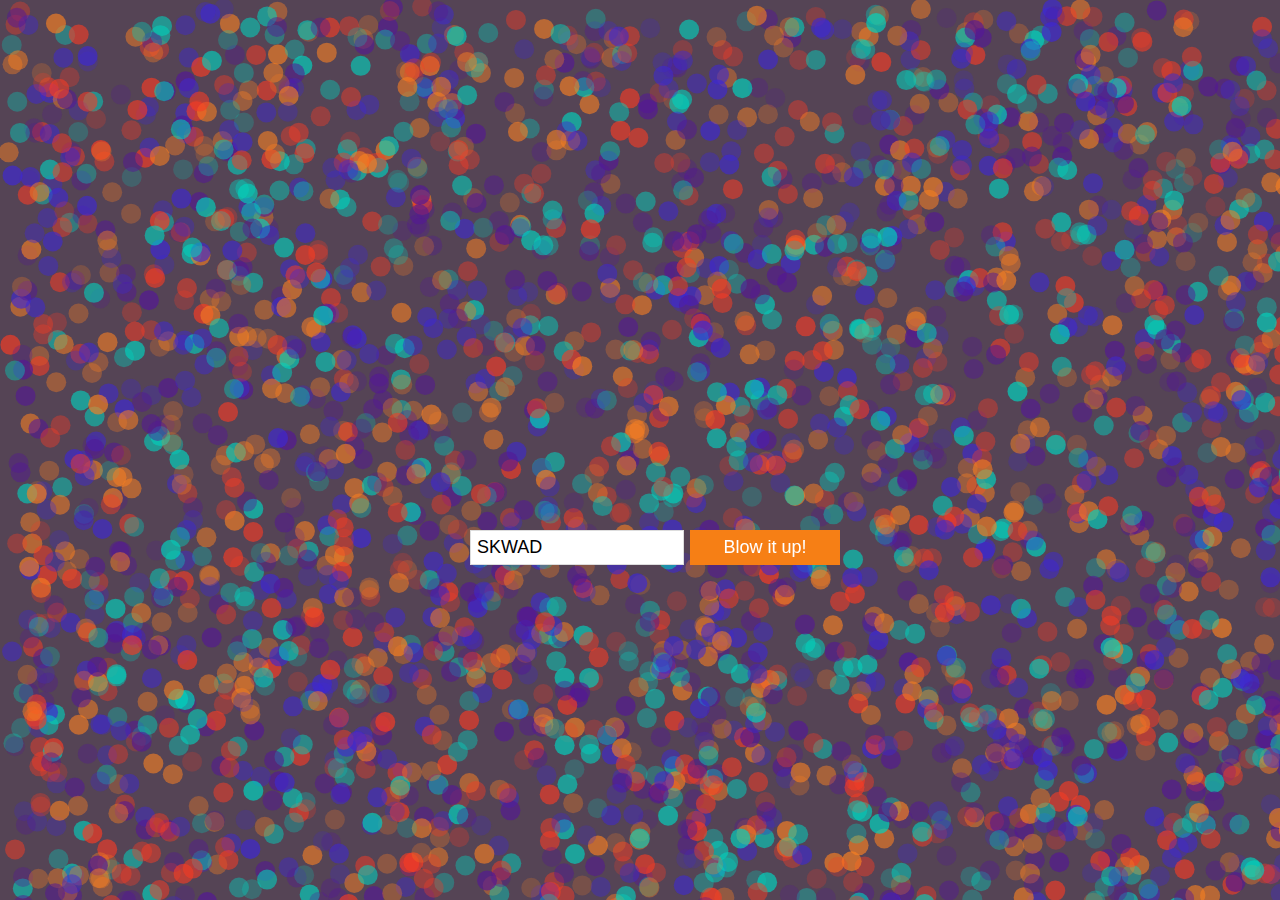
<file: JavaScript/GreenSock-Mod/index.html>
<!--
Original source penned by Rachel Smith
developer page: http://codepen.io/rachsmith/
source code:http://codepen.io/rachsmith/pen/fBoiD
-->


<!doctype html>
<html lang="en">
<head>
<meta charset="utf-8">
<meta name="viewport" content="initial-scale=1">
<title>Blowin up on a Tuesday</title> 
 <link rel="shortcut icon" type="image/x-icon" href="favicon.ico">
<link rel="stylesheet" type="text/css" href="normalize.css">    
<link rel="stylesheet" type="text/css" href="stylesheet.css">   



</head>

    
<body>
<!--canvas-->
<canvas id="text" width="500" height="100"></canvas>

<canvas id="stage" width="500" height="100"></canvas>

<form id="form">
<input type="text" id="inputText" value="SKWAD" />
<input type="submit" value="Blow it up!" />
</form>  

<!--scripts-->
<script src="GreenSock-JS-master/src/minified/easing/EasePack.min.js"></script>
<script src="GreenSock-JS-master/src/minified/TweenLite.min.js"></script>
<script src="EaselJS-master/lib/easeljs-0.8.2.min.js"></script>
<script src="RequestAnimationFrame.js"></script>
<script src="JS-worksheet.js"></script>
    
</body>   
</html>
</file>
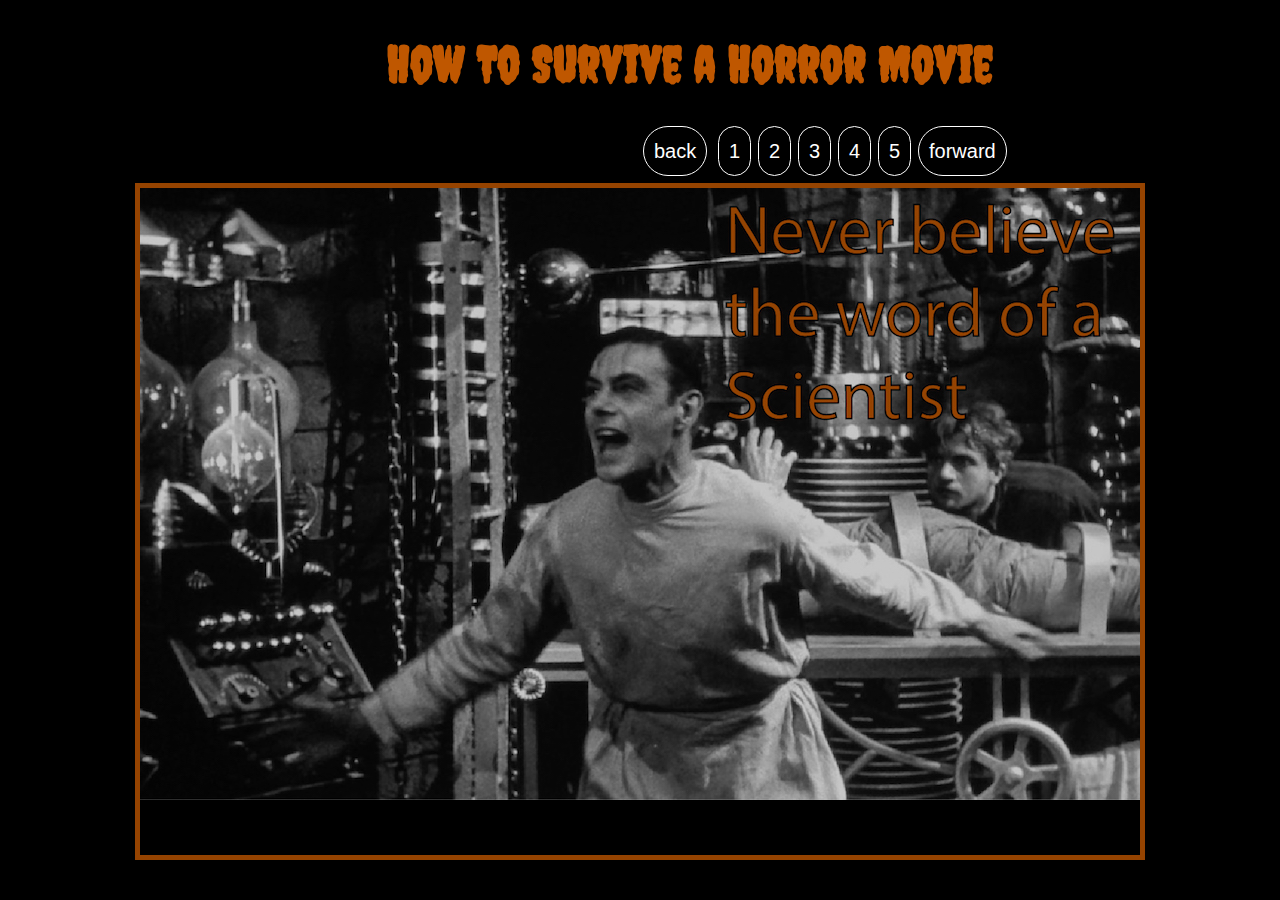
<file: JavaScript/json/index.html>
<!DOCTYPE html>
<html>
  <head>
    <meta charset="UTF-8">
      <title>SURVIVE</title>
<link href='https://fonts.googleapis.com/css?family=Frijole|Creepster|UnifrakturMaguntia' rel='stylesheet' type='text/css'>
<link rel="stylesheet" href="css/custom.css" />
  </head>
  <body>

  <h1 id="title">How To Survive a Horror Movie</h1>

<header><section id="buttons"></section></header>
      
    <section id="content"></section>

    <script src="js/jquery-1.11.0.min.js"></script>
    <script src="jquery-ui-1.11.4.custom/jquery-ui.min.js"></script>
    <script src="js/custom.js"></script>

  </body>
</html>
</file>
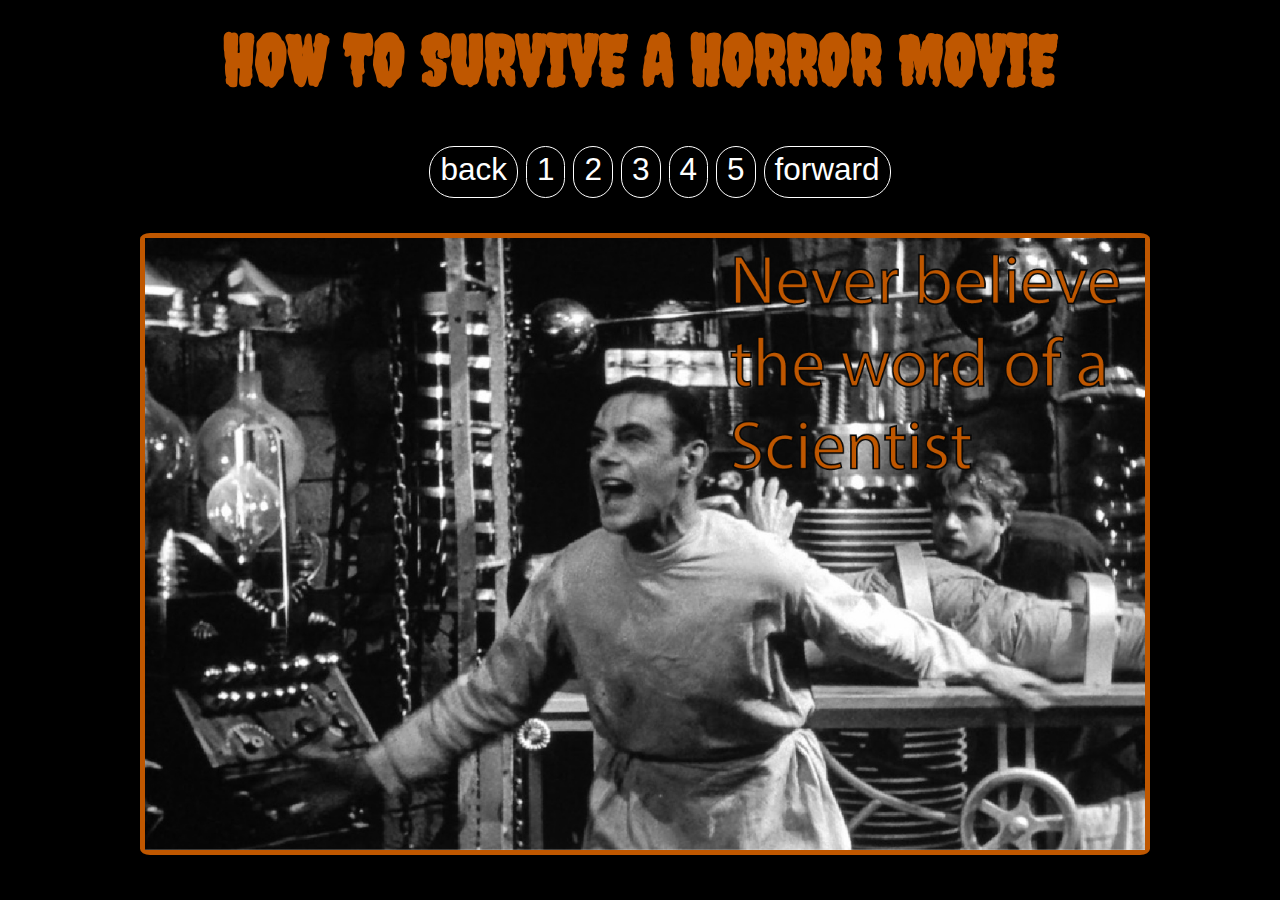
<file: JavaScript/Midterm/index.html>
<!DOCTYPE html>
<html class="no-js">
    <head>
        <meta charset="utf-8">
        <meta http-equiv="X-UA-Compatible" content="IE=edge,chrome=1">
        
        <title>SURVIVE</title>
<link href='https://fonts.googleapis.com/css?family=Frijole|Creepster|UnifrakturMaguntia' rel='stylesheet' type='text/css'>
        <meta name="description" content="">
        <meta name="viewport" content="width=device-width">

        <link rel="stylesheet" href="css/normalize.min.css">
        <link rel="stylesheet" href="css/main.css">
        <link rel="stylesheet" href="css/custom.css">

        <script>
        // script files can be in the top of a document or at the bottom
        // JS will execute inside a <script> block with no external files
        // the external files are recommended for organizational purposes
        </script>

        <!--[if lt IE 9]>
            <script src="//html5shiv.googlecode.com/svn/trunk/html5.js"></script>
            <script>window.html5 || document.write('<script src="js/vendor/html5shiv.js"><\/script>')</script>
        <![endif]-->

        <!-- the preceding IE 9 code is to support old browsers. Leave it be -->

    </head>

<body> 
    

<h1>HOW TO SURVIVE A HORROR MOVIE</h1>
 
<ul class="numbers">

    <li id="back">back</li>

<li id="one">1</li>
    
<li id="two">2</li>
    
<li id="three">3</li>

<li id="four">4</li>

<li id="five">5</li>

<li id="forward">forward</li>      

</ul>

    
    
    <div id="slideOne" class="page"><img src="images/frankenstein.jpg" width="1000px"> 
<!--        image source:http://horrormoviepodcast.com/horror-movie-podcast-ep-041-when-science-goes-too-far/-->
        </div>
        
    <div id="slideTwo" class="page"> <img src="images/axe.jpg" width="1000px">
<!--image source:http://thewolfmancometh.com/2013/07/08/blood-runs-cold-2011-review/-->
        </div>
        
        <div id="slideThree" class="page"><img src="images/child.jpg" width="1000px">
<!--            image source:http://stephenking.wikia.com/wiki/File:Large_children_of_the_corn_blu-ray_1.jpg-->
        </div>
        
        <div id="slideFour" class="page"><img src="images/Closet.jpg" width="1000px">
<!--       image source:http://creepypasta.wikia.com/wiki/File:Scary_Dark_Closet.jpg    -->
        </div>
        
        <div id="slideFive" class="page">
<img src="images/ash.jpg" width="1000px">
<!--            image source:http://www.blastr.com/2013-10-28/grab-your-boomsticks-sam-raimi-may-direct-army-darkness-2-after-all-->
    </div>


<script src="js/jquery-1.11.3.min.js"> 
</script>
    <script src="jquery-ui-1.11.4.custom/jquery-ui.min.js"></script>
<script src="js/custom.js"></script>

</body>
</html>
</file>
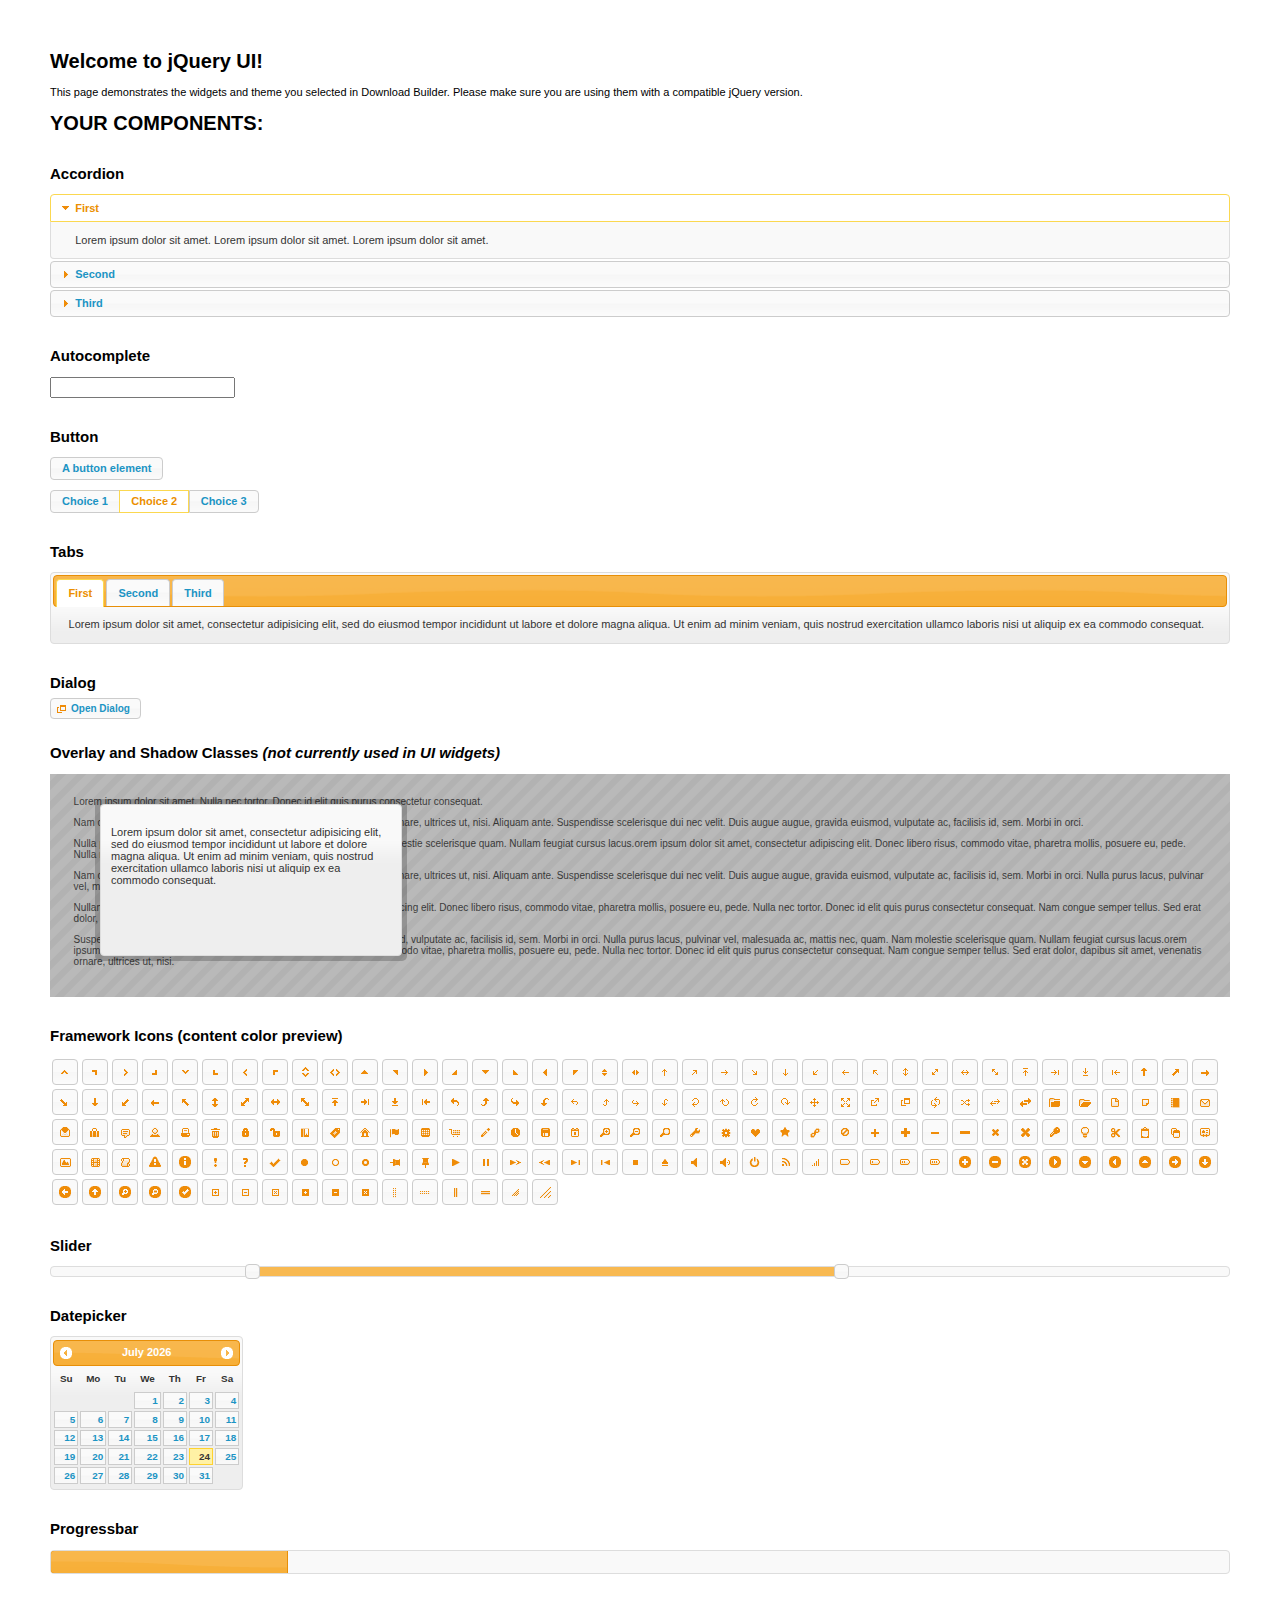
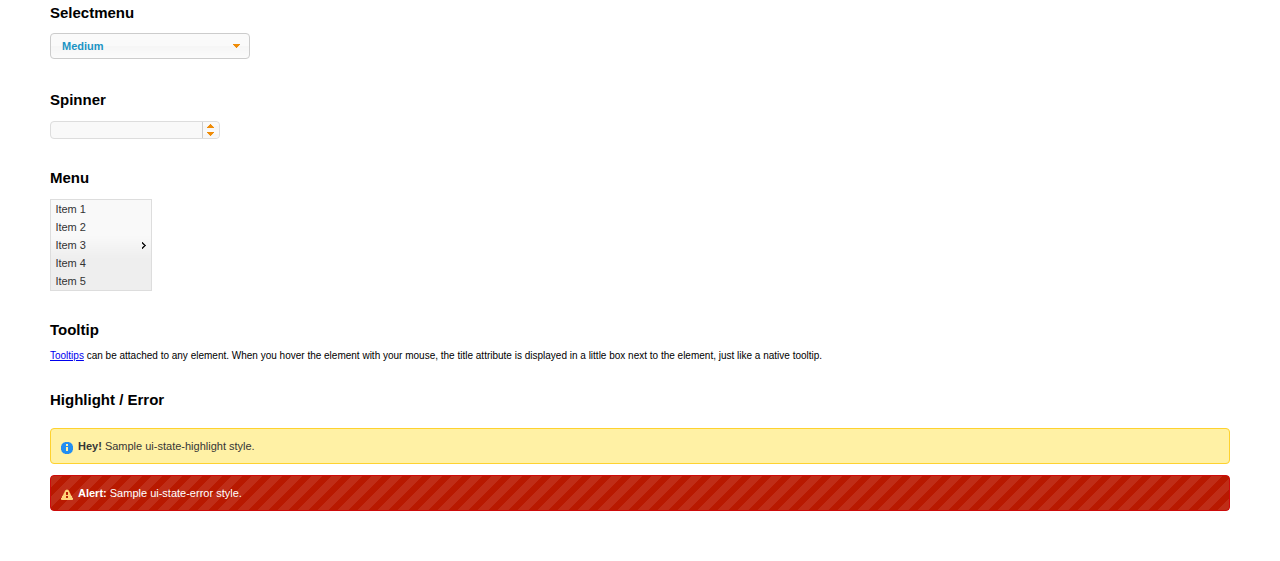
<file: JavaScript/json/jquery-ui-1.11.4.custom/index.html>
<!doctype html>
<html lang="us">
<head>
	<meta charset="utf-8">
	<title>jQuery UI Example Page</title>
	<link href="jquery-ui.css" rel="stylesheet">
	<style>
	body{
		font: 62.5% "Trebuchet MS", sans-serif;
		margin: 50px;
	}
	.demoHeaders {
		margin-top: 2em;
	}
	#dialog-link {
		padding: .4em 1em .4em 20px;
		text-decoration: none;
		position: relative;
	}
	#dialog-link span.ui-icon {
		margin: 0 5px 0 0;
		position: absolute;
		left: .2em;
		top: 50%;
		margin-top: -8px;
	}
	#icons {
		margin: 0;
		padding: 0;
	}
	#icons li {
		margin: 2px;
		position: relative;
		padding: 4px 0;
		cursor: pointer;
		float: left;
		list-style: none;
	}
	#icons span.ui-icon {
		float: left;
		margin: 0 4px;
	}
	.fakewindowcontain .ui-widget-overlay {
		position: absolute;
	}
	select {
		width: 200px;
	}
	</style>
</head>
<body>

<h1>Welcome to jQuery UI!</h1>

<div class="ui-widget">
	<p>This page demonstrates the widgets and theme you selected in Download Builder. Please make sure you are using them with a compatible jQuery version.</p>
</div>

<h1>YOUR COMPONENTS:</h1>


<!-- Accordion -->
<h2 class="demoHeaders">Accordion</h2>
<div id="accordion">
	<h3>First</h3>
	<div>Lorem ipsum dolor sit amet. Lorem ipsum dolor sit amet. Lorem ipsum dolor sit amet.</div>
	<h3>Second</h3>
	<div>Phasellus mattis tincidunt nibh.</div>
	<h3>Third</h3>
	<div>Nam dui erat, auctor a, dignissim quis.</div>
</div>



<!-- Autocomplete -->
<h2 class="demoHeaders">Autocomplete</h2>
<div>
	<input id="autocomplete" title="type &quot;a&quot;">
</div>



<!-- Button -->
<h2 class="demoHeaders">Button</h2>
<button id="button">A button element</button>
<form style="margin-top: 1em;">
	<div id="radioset">
		<input type="radio" id="radio1" name="radio"><label for="radio1">Choice 1</label>
		<input type="radio" id="radio2" name="radio" checked="checked"><label for="radio2">Choice 2</label>
		<input type="radio" id="radio3" name="radio"><label for="radio3">Choice 3</label>
	</div>
</form>



<!-- Tabs -->
<h2 class="demoHeaders">Tabs</h2>
<div id="tabs">
	<ul>
		<li><a href="#tabs-1">First</a></li>
		<li><a href="#tabs-2">Second</a></li>
		<li><a href="#tabs-3">Third</a></li>
	</ul>
	<div id="tabs-1">Lorem ipsum dolor sit amet, consectetur adipisicing elit, sed do eiusmod tempor incididunt ut labore et dolore magna aliqua. Ut enim ad minim veniam, quis nostrud exercitation ullamco laboris nisi ut aliquip ex ea commodo consequat.</div>
	<div id="tabs-2">Phasellus mattis tincidunt nibh. Cras orci urna, blandit id, pretium vel, aliquet ornare, felis. Maecenas scelerisque sem non nisl. Fusce sed lorem in enim dictum bibendum.</div>
	<div id="tabs-3">Nam dui erat, auctor a, dignissim quis, sollicitudin eu, felis. Pellentesque nisi urna, interdum eget, sagittis et, consequat vestibulum, lacus. Mauris porttitor ullamcorper augue.</div>
</div>



<!-- Dialog NOTE: Dialog is not generated by UI in this demo so it can be visually styled in themeroller-->
<h2 class="demoHeaders">Dialog</h2>
<p><a href="#" id="dialog-link" class="ui-state-default ui-corner-all"><span class="ui-icon ui-icon-newwin"></span>Open Dialog</a></p>

<h2 class="demoHeaders">Overlay and Shadow Classes <em>(not currently used in UI widgets)</em></h2>
<div style="position: relative; width: 96%; height: 200px; padding:1% 2%; overflow:hidden;" class="fakewindowcontain">
	<p>Lorem ipsum dolor sit amet,  Nulla nec tortor. Donec id elit quis purus consectetur consequat. </p><p>Nam congue semper tellus. Sed erat dolor, dapibus sit amet, venenatis ornare, ultrices ut, nisi. Aliquam ante. Suspendisse scelerisque dui nec velit. Duis augue augue, gravida euismod, vulputate ac, facilisis id, sem. Morbi in orci. </p><p>Nulla purus lacus, pulvinar vel, malesuada ac, mattis nec, quam. Nam molestie scelerisque quam. Nullam feugiat cursus lacus.orem ipsum dolor sit amet, consectetur adipiscing elit. Donec libero risus, commodo vitae, pharetra mollis, posuere eu, pede. Nulla nec tortor. Donec id elit quis purus consectetur consequat. </p><p>Nam congue semper tellus. Sed erat dolor, dapibus sit amet, venenatis ornare, ultrices ut, nisi. Aliquam ante. Suspendisse scelerisque dui nec velit. Duis augue augue, gravida euismod, vulputate ac, facilisis id, sem. Morbi in orci. Nulla purus lacus, pulvinar vel, malesuada ac, mattis nec, quam. Nam molestie scelerisque quam. </p><p>Nullam feugiat cursus lacus.orem ipsum dolor sit amet, consectetur adipiscing elit. Donec libero risus, commodo vitae, pharetra mollis, posuere eu, pede. Nulla nec tortor. Donec id elit quis purus consectetur consequat. Nam congue semper tellus. Sed erat dolor, dapibus sit amet, venenatis ornare, ultrices ut, nisi. Aliquam ante. </p><p>Suspendisse scelerisque dui nec velit. Duis augue augue, gravida euismod, vulputate ac, facilisis id, sem. Morbi in orci. Nulla purus lacus, pulvinar vel, malesuada ac, mattis nec, quam. Nam molestie scelerisque quam. Nullam feugiat cursus lacus.orem ipsum dolor sit amet, consectetur adipiscing elit. Donec libero risus, commodo vitae, pharetra mollis, posuere eu, pede. Nulla nec tortor. Donec id elit quis purus consectetur consequat. Nam congue semper tellus. Sed erat dolor, dapibus sit amet, venenatis ornare, ultrices ut, nisi. </p>

	<!-- ui-dialog -->
	<div class="ui-overlay"><div class="ui-widget-overlay"></div><div class="ui-widget-shadow ui-corner-all" style="width: 302px; height: 152px; position: absolute; left: 50px; top: 30px;"></div></div>
	<div style="position: absolute; width: 280px; height: 130px;left: 50px; top: 30px; padding: 10px;" class="ui-widget ui-widget-content ui-corner-all">
		<div class="ui-dialog-content ui-widget-content" style="background: none; border: 0;">
			<p>Lorem ipsum dolor sit amet, consectetur adipisicing elit, sed do eiusmod tempor incididunt ut labore et dolore magna aliqua. Ut enim ad minim veniam, quis nostrud exercitation ullamco laboris nisi ut aliquip ex ea commodo consequat.</p>
		</div>
	</div>

</div>

<!-- ui-dialog -->
<div id="dialog" title="Dialog Title">
	<p>Lorem ipsum dolor sit amet, consectetur adipisicing elit, sed do eiusmod tempor incididunt ut labore et dolore magna aliqua. Ut enim ad minim veniam, quis nostrud exercitation ullamco laboris nisi ut aliquip ex ea commodo consequat.</p>
</div>



<h2 class="demoHeaders">Framework Icons (content color preview)</h2>
<ul id="icons" class="ui-widget ui-helper-clearfix">
	<li class="ui-state-default ui-corner-all" title=".ui-icon-carat-1-n"><span class="ui-icon ui-icon-carat-1-n"></span></li>
	<li class="ui-state-default ui-corner-all" title=".ui-icon-carat-1-ne"><span class="ui-icon ui-icon-carat-1-ne"></span></li>
	<li class="ui-state-default ui-corner-all" title=".ui-icon-carat-1-e"><span class="ui-icon ui-icon-carat-1-e"></span></li>
	<li class="ui-state-default ui-corner-all" title=".ui-icon-carat-1-se"><span class="ui-icon ui-icon-carat-1-se"></span></li>
	<li class="ui-state-default ui-corner-all" title=".ui-icon-carat-1-s"><span class="ui-icon ui-icon-carat-1-s"></span></li>
	<li class="ui-state-default ui-corner-all" title=".ui-icon-carat-1-sw"><span class="ui-icon ui-icon-carat-1-sw"></span></li>
	<li class="ui-state-default ui-corner-all" title=".ui-icon-carat-1-w"><span class="ui-icon ui-icon-carat-1-w"></span></li>
	<li class="ui-state-default ui-corner-all" title=".ui-icon-carat-1-nw"><span class="ui-icon ui-icon-carat-1-nw"></span></li>
	<li class="ui-state-default ui-corner-all" title=".ui-icon-carat-2-n-s"><span class="ui-icon ui-icon-carat-2-n-s"></span></li>
	<li class="ui-state-default ui-corner-all" title=".ui-icon-carat-2-e-w"><span class="ui-icon ui-icon-carat-2-e-w"></span></li>
	<li class="ui-state-default ui-corner-all" title=".ui-icon-triangle-1-n"><span class="ui-icon ui-icon-triangle-1-n"></span></li>
	<li class="ui-state-default ui-corner-all" title=".ui-icon-triangle-1-ne"><span class="ui-icon ui-icon-triangle-1-ne"></span></li>
	<li class="ui-state-default ui-corner-all" title=".ui-icon-triangle-1-e"><span class="ui-icon ui-icon-triangle-1-e"></span></li>
	<li class="ui-state-default ui-corner-all" title=".ui-icon-triangle-1-se"><span class="ui-icon ui-icon-triangle-1-se"></span></li>
	<li class="ui-state-default ui-corner-all" title=".ui-icon-triangle-1-s"><span class="ui-icon ui-icon-triangle-1-s"></span></li>
	<li class="ui-state-default ui-corner-all" title=".ui-icon-triangle-1-sw"><span class="ui-icon ui-icon-triangle-1-sw"></span></li>
	<li class="ui-state-default ui-corner-all" title=".ui-icon-triangle-1-w"><span class="ui-icon ui-icon-triangle-1-w"></span></li>
	<li class="ui-state-default ui-corner-all" title=".ui-icon-triangle-1-nw"><span class="ui-icon ui-icon-triangle-1-nw"></span></li>
	<li class="ui-state-default ui-corner-all" title=".ui-icon-triangle-2-n-s"><span class="ui-icon ui-icon-triangle-2-n-s"></span></li>
	<li class="ui-state-default ui-corner-all" title=".ui-icon-triangle-2-e-w"><span class="ui-icon ui-icon-triangle-2-e-w"></span></li>
	<li class="ui-state-default ui-corner-all" title=".ui-icon-arrow-1-n"><span class="ui-icon ui-icon-arrow-1-n"></span></li>
	<li class="ui-state-default ui-corner-all" title=".ui-icon-arrow-1-ne"><span class="ui-icon ui-icon-arrow-1-ne"></span></li>
	<li class="ui-state-default ui-corner-all" title=".ui-icon-arrow-1-e"><span class="ui-icon ui-icon-arrow-1-e"></span></li>
	<li class="ui-state-default ui-corner-all" title=".ui-icon-arrow-1-se"><span class="ui-icon ui-icon-arrow-1-se"></span></li>
	<li class="ui-state-default ui-corner-all" title=".ui-icon-arrow-1-s"><span class="ui-icon ui-icon-arrow-1-s"></span></li>
	<li class="ui-state-default ui-corner-all" title=".ui-icon-arrow-1-sw"><span class="ui-icon ui-icon-arrow-1-sw"></span></li>
	<li class="ui-state-default ui-corner-all" title=".ui-icon-arrow-1-w"><span class="ui-icon ui-icon-arrow-1-w"></span></li>
	<li class="ui-state-default ui-corner-all" title=".ui-icon-arrow-1-nw"><span class="ui-icon ui-icon-arrow-1-nw"></span></li>
	<li class="ui-state-default ui-corner-all" title=".ui-icon-arrow-2-n-s"><span class="ui-icon ui-icon-arrow-2-n-s"></span></li>
	<li class="ui-state-default ui-corner-all" title=".ui-icon-arrow-2-ne-sw"><span class="ui-icon ui-icon-arrow-2-ne-sw"></span></li>
	<li class="ui-state-default ui-corner-all" title=".ui-icon-arrow-2-e-w"><span class="ui-icon ui-icon-arrow-2-e-w"></span></li>
	<li class="ui-state-default ui-corner-all" title=".ui-icon-arrow-2-se-nw"><span class="ui-icon ui-icon-arrow-2-se-nw"></span></li>
	<li class="ui-state-default ui-corner-all" title=".ui-icon-arrowstop-1-n"><span class="ui-icon ui-icon-arrowstop-1-n"></span></li>
	<li class="ui-state-default ui-corner-all" title=".ui-icon-arrowstop-1-e"><span class="ui-icon ui-icon-arrowstop-1-e"></span></li>
	<li class="ui-state-default ui-corner-all" title=".ui-icon-arrowstop-1-s"><span class="ui-icon ui-icon-arrowstop-1-s"></span></li>
	<li class="ui-state-default ui-corner-all" title=".ui-icon-arrowstop-1-w"><span class="ui-icon ui-icon-arrowstop-1-w"></span></li>
	<li class="ui-state-default ui-corner-all" title=".ui-icon-arrowthick-1-n"><span class="ui-icon ui-icon-arrowthick-1-n"></span></li>
	<li class="ui-state-default ui-corner-all" title=".ui-icon-arrowthick-1-ne"><span class="ui-icon ui-icon-arrowthick-1-ne"></span></li>
	<li class="ui-state-default ui-corner-all" title=".ui-icon-arrowthick-1-e"><span class="ui-icon ui-icon-arrowthick-1-e"></span></li>
	<li class="ui-state-default ui-corner-all" title=".ui-icon-arrowthick-1-se"><span class="ui-icon ui-icon-arrowthick-1-se"></span></li>
	<li class="ui-state-default ui-corner-all" title=".ui-icon-arrowthick-1-s"><span class="ui-icon ui-icon-arrowthick-1-s"></span></li>
	<li class="ui-state-default ui-corner-all" title=".ui-icon-arrowthick-1-sw"><span class="ui-icon ui-icon-arrowthick-1-sw"></span></li>
	<li class="ui-state-default ui-corner-all" title=".ui-icon-arrowthick-1-w"><span class="ui-icon ui-icon-arrowthick-1-w"></span></li>
	<li class="ui-state-default ui-corner-all" title=".ui-icon-arrowthick-1-nw"><span class="ui-icon ui-icon-arrowthick-1-nw"></span></li>
	<li class="ui-state-default ui-corner-all" title=".ui-icon-arrowthick-2-n-s"><span class="ui-icon ui-icon-arrowthick-2-n-s"></span></li>
	<li class="ui-state-default ui-corner-all" title=".ui-icon-arrowthick-2-ne-sw"><span class="ui-icon ui-icon-arrowthick-2-ne-sw"></span></li>
	<li class="ui-state-default ui-corner-all" title=".ui-icon-arrowthick-2-e-w"><span class="ui-icon ui-icon-arrowthick-2-e-w"></span></li>
	<li class="ui-state-default ui-corner-all" title=".ui-icon-arrowthick-2-se-nw"><span class="ui-icon ui-icon-arrowthick-2-se-nw"></span></li>
	<li class="ui-state-default ui-corner-all" title=".ui-icon-arrowthickstop-1-n"><span class="ui-icon ui-icon-arrowthickstop-1-n"></span></li>
	<li class="ui-state-default ui-corner-all" title=".ui-icon-arrowthickstop-1-e"><span class="ui-icon ui-icon-arrowthickstop-1-e"></span></li>
	<li class="ui-state-default ui-corner-all" title=".ui-icon-arrowthickstop-1-s"><span class="ui-icon ui-icon-arrowthickstop-1-s"></span></li>
	<li class="ui-state-default ui-corner-all" title=".ui-icon-arrowthickstop-1-w"><span class="ui-icon ui-icon-arrowthickstop-1-w"></span></li>
	<li class="ui-state-default ui-corner-all" title=".ui-icon-arrowreturnthick-1-w"><span class="ui-icon ui-icon-arrowreturnthick-1-w"></span></li>
	<li class="ui-state-default ui-corner-all" title=".ui-icon-arrowreturnthick-1-n"><span class="ui-icon ui-icon-arrowreturnthick-1-n"></span></li>
	<li class="ui-state-default ui-corner-all" title=".ui-icon-arrowreturnthick-1-e"><span class="ui-icon ui-icon-arrowreturnthick-1-e"></span></li>
	<li class="ui-state-default ui-corner-all" title=".ui-icon-arrowreturnthick-1-s"><span class="ui-icon ui-icon-arrowreturnthick-1-s"></span></li>
	<li class="ui-state-default ui-corner-all" title=".ui-icon-arrowreturn-1-w"><span class="ui-icon ui-icon-arrowreturn-1-w"></span></li>
	<li class="ui-state-default ui-corner-all" title=".ui-icon-arrowreturn-1-n"><span class="ui-icon ui-icon-arrowreturn-1-n"></span></li>
	<li class="ui-state-default ui-corner-all" title=".ui-icon-arrowreturn-1-e"><span class="ui-icon ui-icon-arrowreturn-1-e"></span></li>
	<li class="ui-state-default ui-corner-all" title=".ui-icon-arrowreturn-1-s"><span class="ui-icon ui-icon-arrowreturn-1-s"></span></li>
	<li class="ui-state-default ui-corner-all" title=".ui-icon-arrowrefresh-1-w"><span class="ui-icon ui-icon-arrowrefresh-1-w"></span></li>
	<li class="ui-state-default ui-corner-all" title=".ui-icon-arrowrefresh-1-n"><span class="ui-icon ui-icon-arrowrefresh-1-n"></span></li>
	<li class="ui-state-default ui-corner-all" title=".ui-icon-arrowrefresh-1-e"><span class="ui-icon ui-icon-arrowrefresh-1-e"></span></li>
	<li class="ui-state-default ui-corner-all" title=".ui-icon-arrowrefresh-1-s"><span class="ui-icon ui-icon-arrowrefresh-1-s"></span></li>
	<li class="ui-state-default ui-corner-all" title=".ui-icon-arrow-4"><span class="ui-icon ui-icon-arrow-4"></span></li>
	<li class="ui-state-default ui-corner-all" title=".ui-icon-arrow-4-diag"><span class="ui-icon ui-icon-arrow-4-diag"></span></li>
	<li class="ui-state-default ui-corner-all" title=".ui-icon-extlink"><span class="ui-icon ui-icon-extlink"></span></li>
	<li class="ui-state-default ui-corner-all" title=".ui-icon-newwin"><span class="ui-icon ui-icon-newwin"></span></li>
	<li class="ui-state-default ui-corner-all" title=".ui-icon-refresh"><span class="ui-icon ui-icon-refresh"></span></li>
	<li class="ui-state-default ui-corner-all" title=".ui-icon-shuffle"><span class="ui-icon ui-icon-shuffle"></span></li>
	<li class="ui-state-default ui-corner-all" title=".ui-icon-transfer-e-w"><span class="ui-icon ui-icon-transfer-e-w"></span></li>
	<li class="ui-state-default ui-corner-all" title=".ui-icon-transferthick-e-w"><span class="ui-icon ui-icon-transferthick-e-w"></span></li>
	<li class="ui-state-default ui-corner-all" title=".ui-icon-folder-collapsed"><span class="ui-icon ui-icon-folder-collapsed"></span></li>
	<li class="ui-state-default ui-corner-all" title=".ui-icon-folder-open"><span class="ui-icon ui-icon-folder-open"></span></li>
	<li class="ui-state-default ui-corner-all" title=".ui-icon-document"><span class="ui-icon ui-icon-document"></span></li>
	<li class="ui-state-default ui-corner-all" title=".ui-icon-document-b"><span class="ui-icon ui-icon-document-b"></span></li>
	<li class="ui-state-default ui-corner-all" title=".ui-icon-note"><span class="ui-icon ui-icon-note"></span></li>
	<li class="ui-state-default ui-corner-all" title=".ui-icon-mail-closed"><span class="ui-icon ui-icon-mail-closed"></span></li>
	<li class="ui-state-default ui-corner-all" title=".ui-icon-mail-open"><span class="ui-icon ui-icon-mail-open"></span></li>
	<li class="ui-state-default ui-corner-all" title=".ui-icon-suitcase"><span class="ui-icon ui-icon-suitcase"></span></li>
	<li class="ui-state-default ui-corner-all" title=".ui-icon-comment"><span class="ui-icon ui-icon-comment"></span></li>
	<li class="ui-state-default ui-corner-all" title=".ui-icon-person"><span class="ui-icon ui-icon-person"></span></li>
	<li class="ui-state-default ui-corner-all" title=".ui-icon-print"><span class="ui-icon ui-icon-print"></span></li>
	<li class="ui-state-default ui-corner-all" title=".ui-icon-trash"><span class="ui-icon ui-icon-trash"></span></li>
	<li class="ui-state-default ui-corner-all" title=".ui-icon-locked"><span class="ui-icon ui-icon-locked"></span></li>
	<li class="ui-state-default ui-corner-all" title=".ui-icon-unlocked"><span class="ui-icon ui-icon-unlocked"></span></li>
	<li class="ui-state-default ui-corner-all" title=".ui-icon-bookmark"><span class="ui-icon ui-icon-bookmark"></span></li>
	<li class="ui-state-default ui-corner-all" title=".ui-icon-tag"><span class="ui-icon ui-icon-tag"></span></li>
	<li class="ui-state-default ui-corner-all" title=".ui-icon-home"><span class="ui-icon ui-icon-home"></span></li>
	<li class="ui-state-default ui-corner-all" title=".ui-icon-flag"><span class="ui-icon ui-icon-flag"></span></li>
	<li class="ui-state-default ui-corner-all" title=".ui-icon-calculator"><span class="ui-icon ui-icon-calculator"></span></li>
	<li class="ui-state-default ui-corner-all" title=".ui-icon-cart"><span class="ui-icon ui-icon-cart"></span></li>
	<li class="ui-state-default ui-corner-all" title=".ui-icon-pencil"><span class="ui-icon ui-icon-pencil"></span></li>
	<li class="ui-state-default ui-corner-all" title=".ui-icon-clock"><span class="ui-icon ui-icon-clock"></span></li>
	<li class="ui-state-default ui-corner-all" title=".ui-icon-disk"><span class="ui-icon ui-icon-disk"></span></li>
	<li class="ui-state-default ui-corner-all" title=".ui-icon-calendar"><span class="ui-icon ui-icon-calendar"></span></li>
	<li class="ui-state-default ui-corner-all" title=".ui-icon-zoomin"><span class="ui-icon ui-icon-zoomin"></span></li>
	<li class="ui-state-default ui-corner-all" title=".ui-icon-zoomout"><span class="ui-icon ui-icon-zoomout"></span></li>
	<li class="ui-state-default ui-corner-all" title=".ui-icon-search"><span class="ui-icon ui-icon-search"></span></li>
	<li class="ui-state-default ui-corner-all" title=".ui-icon-wrench"><span class="ui-icon ui-icon-wrench"></span></li>
	<li class="ui-state-default ui-corner-all" title=".ui-icon-gear"><span class="ui-icon ui-icon-gear"></span></li>
	<li class="ui-state-default ui-corner-all" title=".ui-icon-heart"><span class="ui-icon ui-icon-heart"></span></li>
	<li class="ui-state-default ui-corner-all" title=".ui-icon-star"><span class="ui-icon ui-icon-star"></span></li>
	<li class="ui-state-default ui-corner-all" title=".ui-icon-link"><span class="ui-icon ui-icon-link"></span></li>
	<li class="ui-state-default ui-corner-all" title=".ui-icon-cancel"><span class="ui-icon ui-icon-cancel"></span></li>
	<li class="ui-state-default ui-corner-all" title=".ui-icon-plus"><span class="ui-icon ui-icon-plus"></span></li>
	<li class="ui-state-default ui-corner-all" title=".ui-icon-plusthick"><span class="ui-icon ui-icon-plusthick"></span></li>
	<li class="ui-state-default ui-corner-all" title=".ui-icon-minus"><span class="ui-icon ui-icon-minus"></span></li>
	<li class="ui-state-default ui-corner-all" title=".ui-icon-minusthick"><span class="ui-icon ui-icon-minusthick"></span></li>
	<li class="ui-state-default ui-corner-all" title=".ui-icon-close"><span class="ui-icon ui-icon-close"></span></li>
	<li class="ui-state-default ui-corner-all" title=".ui-icon-closethick"><span class="ui-icon ui-icon-closethick"></span></li>
	<li class="ui-state-default ui-corner-all" title=".ui-icon-key"><span class="ui-icon ui-icon-key"></span></li>
	<li class="ui-state-default ui-corner-all" title=".ui-icon-lightbulb"><span class="ui-icon ui-icon-lightbulb"></span></li>
	<li class="ui-state-default ui-corner-all" title=".ui-icon-scissors"><span class="ui-icon ui-icon-scissors"></span></li>
	<li class="ui-state-default ui-corner-all" title=".ui-icon-clipboard"><span class="ui-icon ui-icon-clipboard"></span></li>
	<li class="ui-state-default ui-corner-all" title=".ui-icon-copy"><span class="ui-icon ui-icon-copy"></span></li>
	<li class="ui-state-default ui-corner-all" title=".ui-icon-contact"><span class="ui-icon ui-icon-contact"></span></li>
	<li class="ui-state-default ui-corner-all" title=".ui-icon-image"><span class="ui-icon ui-icon-image"></span></li>
	<li class="ui-state-default ui-corner-all" title=".ui-icon-video"><span class="ui-icon ui-icon-video"></span></li>
	<li class="ui-state-default ui-corner-all" title=".ui-icon-script"><span class="ui-icon ui-icon-script"></span></li>
	<li class="ui-state-default ui-corner-all" title=".ui-icon-alert"><span class="ui-icon ui-icon-alert"></span></li>
	<li class="ui-state-default ui-corner-all" title=".ui-icon-info"><span class="ui-icon ui-icon-info"></span></li>
	<li class="ui-state-default ui-corner-all" title=".ui-icon-notice"><span class="ui-icon ui-icon-notice"></span></li>
	<li class="ui-state-default ui-corner-all" title=".ui-icon-help"><span class="ui-icon ui-icon-help"></span></li>
	<li class="ui-state-default ui-corner-all" title=".ui-icon-check"><span class="ui-icon ui-icon-check"></span></li>
	<li class="ui-state-default ui-corner-all" title=".ui-icon-bullet"><span class="ui-icon ui-icon-bullet"></span></li>
	<li class="ui-state-default ui-corner-all" title=".ui-icon-radio-off"><span class="ui-icon ui-icon-radio-off"></span></li>
	<li class="ui-state-default ui-corner-all" title=".ui-icon-radio-on"><span class="ui-icon ui-icon-radio-on"></span></li>
	<li class="ui-state-default ui-corner-all" title=".ui-icon-pin-w"><span class="ui-icon ui-icon-pin-w"></span></li>
	<li class="ui-state-default ui-corner-all" title=".ui-icon-pin-s"><span class="ui-icon ui-icon-pin-s"></span></li>
	<li class="ui-state-default ui-corner-all" title=".ui-icon-play"><span class="ui-icon ui-icon-play"></span></li>
	<li class="ui-state-default ui-corner-all" title=".ui-icon-pause"><span class="ui-icon ui-icon-pause"></span></li>
	<li class="ui-state-default ui-corner-all" title=".ui-icon-seek-next"><span class="ui-icon ui-icon-seek-next"></span></li>
	<li class="ui-state-default ui-corner-all" title=".ui-icon-seek-prev"><span class="ui-icon ui-icon-seek-prev"></span></li>
	<li class="ui-state-default ui-corner-all" title=".ui-icon-seek-end"><span class="ui-icon ui-icon-seek-end"></span></li>
	<li class="ui-state-default ui-corner-all" title=".ui-icon-seek-first"><span class="ui-icon ui-icon-seek-first"></span></li>
	<li class="ui-state-default ui-corner-all" title=".ui-icon-stop"><span class="ui-icon ui-icon-stop"></span></li>
	<li class="ui-state-default ui-corner-all" title=".ui-icon-eject"><span class="ui-icon ui-icon-eject"></span></li>
	<li class="ui-state-default ui-corner-all" title=".ui-icon-volume-off"><span class="ui-icon ui-icon-volume-off"></span></li>
	<li class="ui-state-default ui-corner-all" title=".ui-icon-volume-on"><span class="ui-icon ui-icon-volume-on"></span></li>
	<li class="ui-state-default ui-corner-all" title=".ui-icon-power"><span class="ui-icon ui-icon-power"></span></li>
	<li class="ui-state-default ui-corner-all" title=".ui-icon-signal-diag"><span class="ui-icon ui-icon-signal-diag"></span></li>
	<li class="ui-state-default ui-corner-all" title=".ui-icon-signal"><span class="ui-icon ui-icon-signal"></span></li>
	<li class="ui-state-default ui-corner-all" title=".ui-icon-battery-0"><span class="ui-icon ui-icon-battery-0"></span></li>
	<li class="ui-state-default ui-corner-all" title=".ui-icon-battery-1"><span class="ui-icon ui-icon-battery-1"></span></li>
	<li class="ui-state-default ui-corner-all" title=".ui-icon-battery-2"><span class="ui-icon ui-icon-battery-2"></span></li>
	<li class="ui-state-default ui-corner-all" title=".ui-icon-battery-3"><span class="ui-icon ui-icon-battery-3"></span></li>
	<li class="ui-state-default ui-corner-all" title=".ui-icon-circle-plus"><span class="ui-icon ui-icon-circle-plus"></span></li>
	<li class="ui-state-default ui-corner-all" title=".ui-icon-circle-minus"><span class="ui-icon ui-icon-circle-minus"></span></li>
	<li class="ui-state-default ui-corner-all" title=".ui-icon-circle-close"><span class="ui-icon ui-icon-circle-close"></span></li>
	<li class="ui-state-default ui-corner-all" title=".ui-icon-circle-triangle-e"><span class="ui-icon ui-icon-circle-triangle-e"></span></li>
	<li class="ui-state-default ui-corner-all" title=".ui-icon-circle-triangle-s"><span class="ui-icon ui-icon-circle-triangle-s"></span></li>
	<li class="ui-state-default ui-corner-all" title=".ui-icon-circle-triangle-w"><span class="ui-icon ui-icon-circle-triangle-w"></span></li>
	<li class="ui-state-default ui-corner-all" title=".ui-icon-circle-triangle-n"><span class="ui-icon ui-icon-circle-triangle-n"></span></li>
	<li class="ui-state-default ui-corner-all" title=".ui-icon-circle-arrow-e"><span class="ui-icon ui-icon-circle-arrow-e"></span></li>
	<li class="ui-state-default ui-corner-all" title=".ui-icon-circle-arrow-s"><span class="ui-icon ui-icon-circle-arrow-s"></span></li>
	<li class="ui-state-default ui-corner-all" title=".ui-icon-circle-arrow-w"><span class="ui-icon ui-icon-circle-arrow-w"></span></li>
	<li class="ui-state-default ui-corner-all" title=".ui-icon-circle-arrow-n"><span class="ui-icon ui-icon-circle-arrow-n"></span></li>
	<li class="ui-state-default ui-corner-all" title=".ui-icon-circle-zoomin"><span class="ui-icon ui-icon-circle-zoomin"></span></li>
	<li class="ui-state-default ui-corner-all" title=".ui-icon-circle-zoomout"><span class="ui-icon ui-icon-circle-zoomout"></span></li>
	<li class="ui-state-default ui-corner-all" title=".ui-icon-circle-check"><span class="ui-icon ui-icon-circle-check"></span></li>
	<li class="ui-state-default ui-corner-all" title=".ui-icon-circlesmall-plus"><span class="ui-icon ui-icon-circlesmall-plus"></span></li>
	<li class="ui-state-default ui-corner-all" title=".ui-icon-circlesmall-minus"><span class="ui-icon ui-icon-circlesmall-minus"></span></li>
	<li class="ui-state-default ui-corner-all" title=".ui-icon-circlesmall-close"><span class="ui-icon ui-icon-circlesmall-close"></span></li>
	<li class="ui-state-default ui-corner-all" title=".ui-icon-squaresmall-plus"><span class="ui-icon ui-icon-squaresmall-plus"></span></li>
	<li class="ui-state-default ui-corner-all" title=".ui-icon-squaresmall-minus"><span class="ui-icon ui-icon-squaresmall-minus"></span></li>
	<li class="ui-state-default ui-corner-all" title=".ui-icon-squaresmall-close"><span class="ui-icon ui-icon-squaresmall-close"></span></li>
	<li class="ui-state-default ui-corner-all" title=".ui-icon-grip-dotted-vertical"><span class="ui-icon ui-icon-grip-dotted-vertical"></span></li>
	<li class="ui-state-default ui-corner-all" title=".ui-icon-grip-dotted-horizontal"><span class="ui-icon ui-icon-grip-dotted-horizontal"></span></li>
	<li class="ui-state-default ui-corner-all" title=".ui-icon-grip-solid-vertical"><span class="ui-icon ui-icon-grip-solid-vertical"></span></li>
	<li class="ui-state-default ui-corner-all" title=".ui-icon-grip-solid-horizontal"><span class="ui-icon ui-icon-grip-solid-horizontal"></span></li>
	<li class="ui-state-default ui-corner-all" title=".ui-icon-gripsmall-diagonal-se"><span class="ui-icon ui-icon-gripsmall-diagonal-se"></span></li>
	<li class="ui-state-default ui-corner-all" title=".ui-icon-grip-diagonal-se"><span class="ui-icon ui-icon-grip-diagonal-se"></span></li>
</ul>


<!-- Slider -->
<h2 class="demoHeaders">Slider</h2>
<div id="slider"></div>



<!-- Datepicker -->
<h2 class="demoHeaders">Datepicker</h2>
<div id="datepicker"></div>



<!-- Progressbar -->
<h2 class="demoHeaders">Progressbar</h2>
<div id="progressbar"></div>



<!-- Progressbar -->
<h2 class="demoHeaders">Selectmenu</h2>
<select id="selectmenu">
	<option>Slower</option>
	<option>Slow</option>
	<option selected="selected">Medium</option>
	<option>Fast</option>
	<option>Faster</option>
</select>



<!-- Spinner -->
<h2 class="demoHeaders">Spinner</h2>
<input id="spinner">



<!-- Menu -->
<h2 class="demoHeaders">Menu</h2>
<ul style="width:100px;" id="menu">
	<li>Item 1</li>
	<li>Item 2</li>
	<li>Item 3
		<ul>
			<li>Item 3-1</li>
			<li>Item 3-2</li>
			<li>Item 3-3</li>
			<li>Item 3-4</li>
			<li>Item 3-5</li>
		</ul>
	</li>
	<li>Item 4</li>
	<li>Item 5</li>
</ul>



<!-- Tooltip -->
<h2 class="demoHeaders">Tooltip</h2>
<p id="tooltip">
	<a href="#" title="That&apos;s what this widget is">Tooltips</a> can be attached to any element. When you hover
the element with your mouse, the title attribute is displayed in a little box next to the element, just like a native tooltip.
</p>


<!-- Highlight / Error -->
<h2 class="demoHeaders">Highlight / Error</h2>
<div class="ui-widget">
	<div class="ui-state-highlight ui-corner-all" style="margin-top: 20px; padding: 0 .7em;">
		<p><span class="ui-icon ui-icon-info" style="float: left; margin-right: .3em;"></span>
		<strong>Hey!</strong> Sample ui-state-highlight style.</p>
	</div>
</div>
<br>
<div class="ui-widget">
	<div class="ui-state-error ui-corner-all" style="padding: 0 .7em;">
		<p><span class="ui-icon ui-icon-alert" style="float: left; margin-right: .3em;"></span>
		<strong>Alert:</strong> Sample ui-state-error style.</p>
	</div>
</div>

<script src="external/jquery/jquery.js"></script>
<script src="jquery-ui.js"></script>
<script>

$( "#accordion" ).accordion();



var availableTags = [
	"ActionScript",
	"AppleScript",
	"Asp",
	"BASIC",
	"C",
	"C++",
	"Clojure",
	"COBOL",
	"ColdFusion",
	"Erlang",
	"Fortran",
	"Groovy",
	"Haskell",
	"Java",
	"JavaScript",
	"Lisp",
	"Perl",
	"PHP",
	"Python",
	"Ruby",
	"Scala",
	"Scheme"
];
$( "#autocomplete" ).autocomplete({
	source: availableTags
});



$( "#button" ).button();
$( "#radioset" ).buttonset();



$( "#tabs" ).tabs();



$( "#dialog" ).dialog({
	autoOpen: false,
	width: 400,
	buttons: [
		{
			text: "Ok",
			click: function() {
				$( this ).dialog( "close" );
			}
		},
		{
			text: "Cancel",
			click: function() {
				$( this ).dialog( "close" );
			}
		}
	]
});

// Link to open the dialog
$( "#dialog-link" ).click(function( event ) {
	$( "#dialog" ).dialog( "open" );
	event.preventDefault();
});



$( "#datepicker" ).datepicker({
	inline: true
});



$( "#slider" ).slider({
	range: true,
	values: [ 17, 67 ]
});



$( "#progressbar" ).progressbar({
	value: 20
});



$( "#spinner" ).spinner();



$( "#menu" ).menu();



$( "#tooltip" ).tooltip();



$( "#selectmenu" ).selectmenu();


// Hover states on the static widgets
$( "#dialog-link, #icons li" ).hover(
	function() {
		$( this ).addClass( "ui-state-hover" );
	},
	function() {
		$( this ).removeClass( "ui-state-hover" );
	}
);
</script>
</body>
</html>
</file>
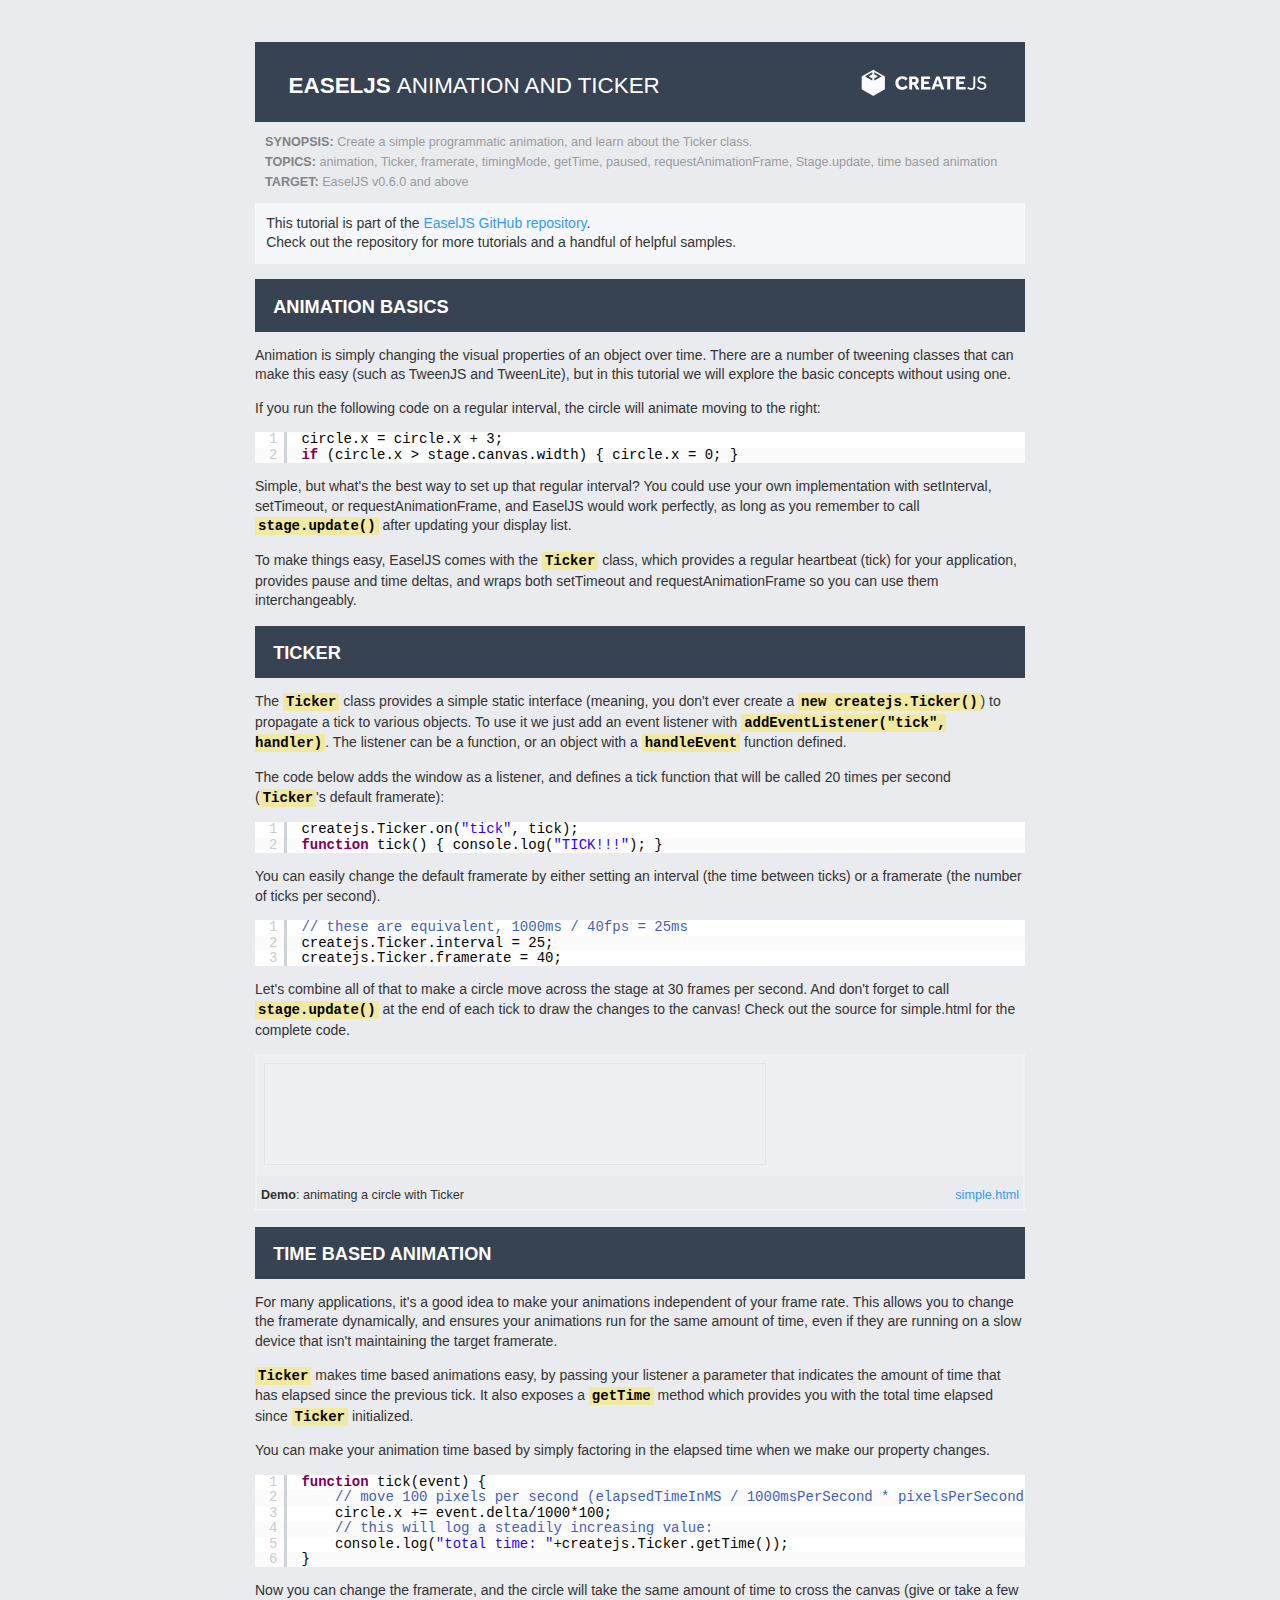
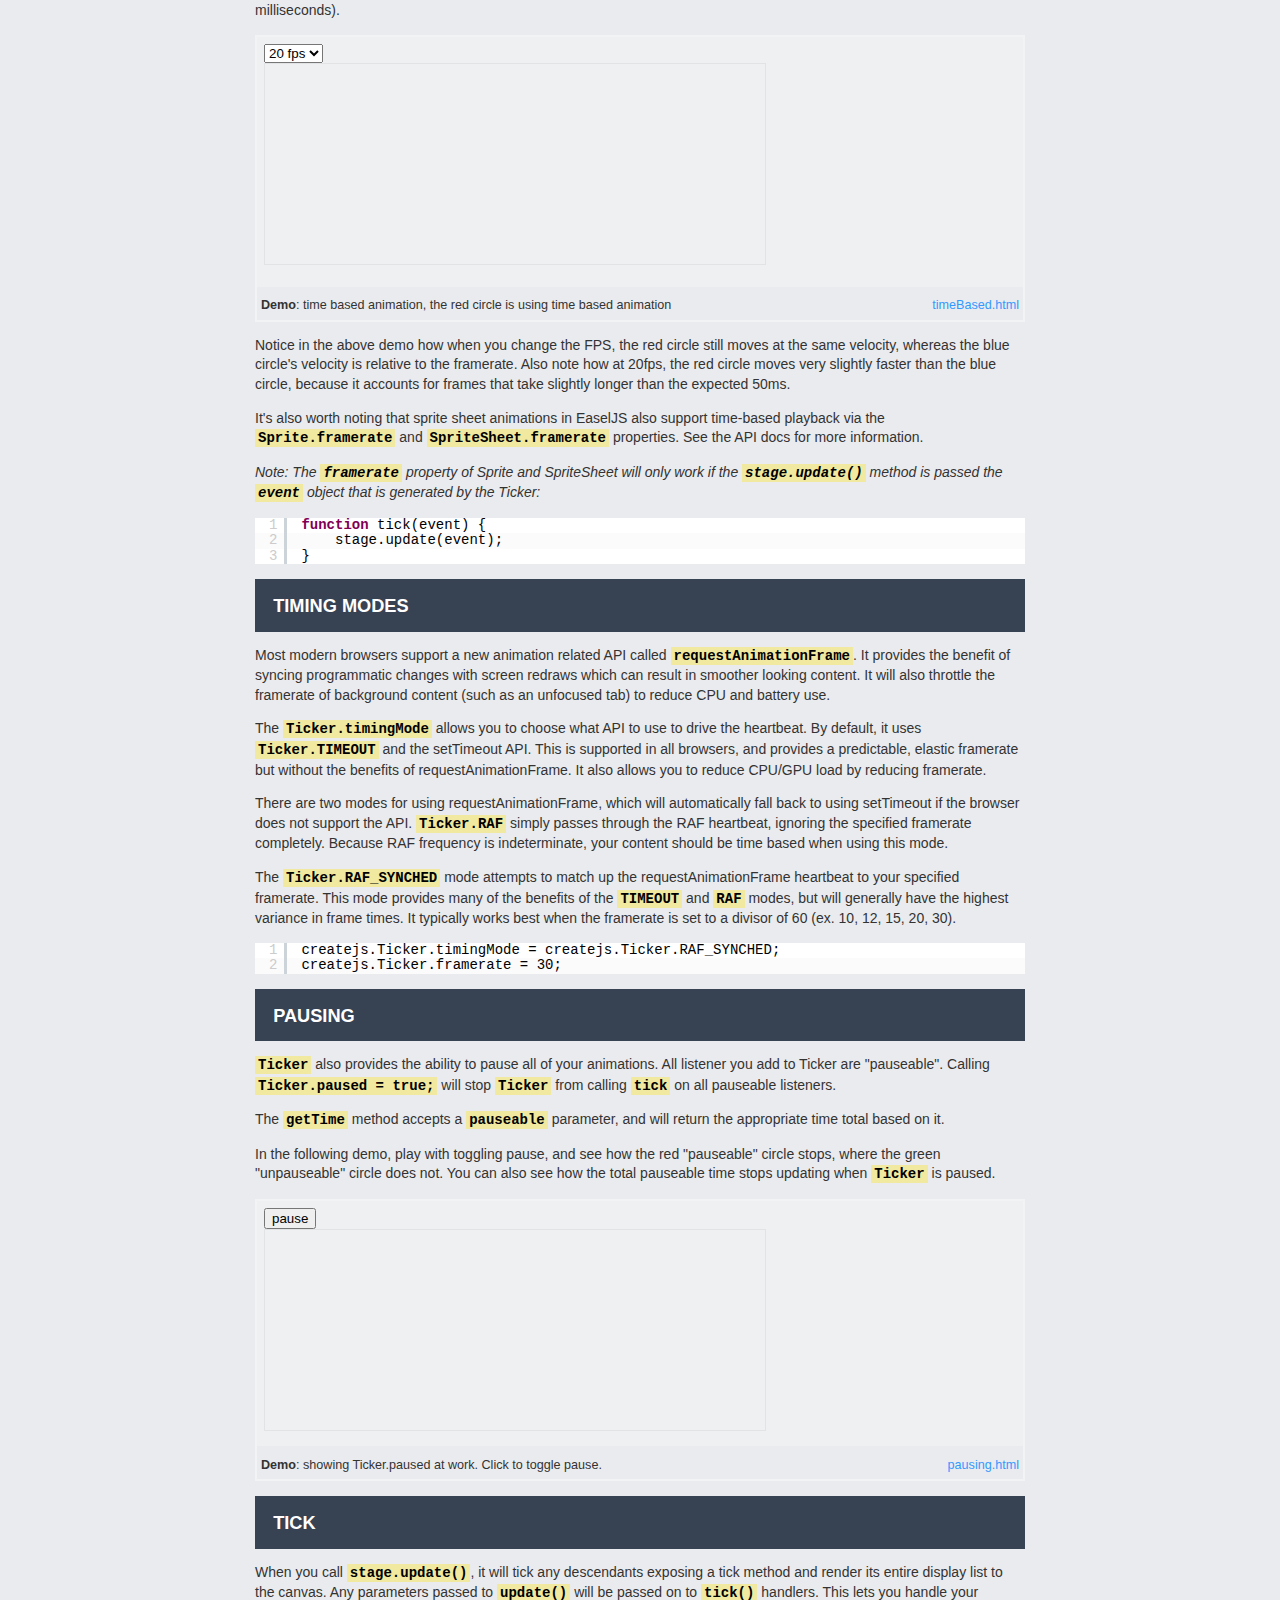
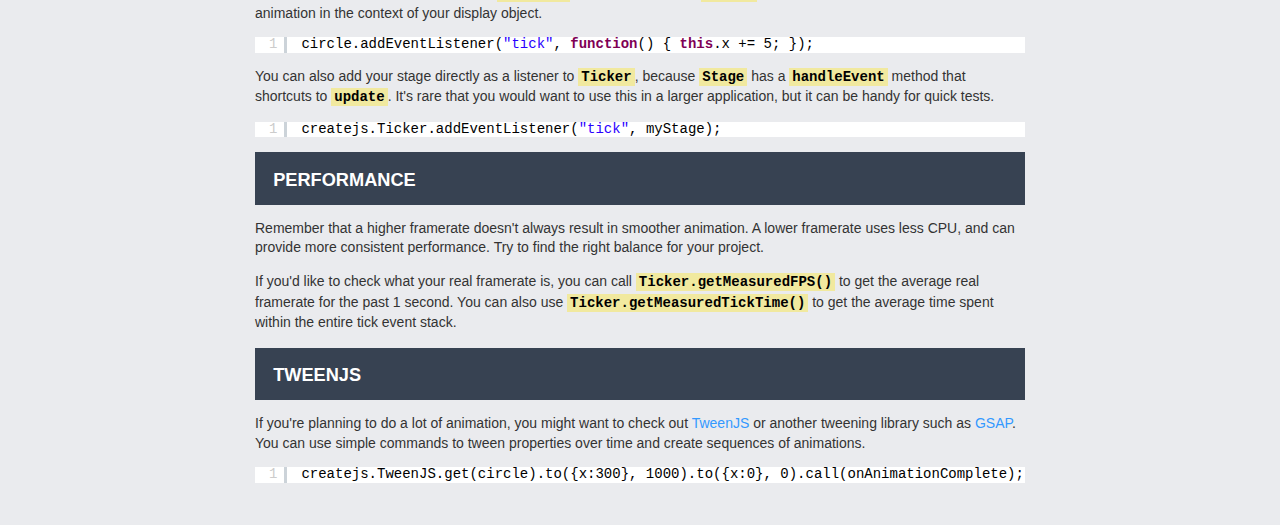
<file: JavaScript/GreenSock-Mod/EaselJS-master/tutorials/Animation and Ticker/index.html>
<!DOCTYPE html>
<html>
<head>
	<meta http-equiv="Content-Type" content="text/html; charset=UTF-8">
	<title>EaselJS Tutorial: Animation and Ticker</title>
	<link href="../../_assets/css/shared.css" rel="stylesheet" type="text/css">
	<link href="../_shared/tutorial.css" rel="stylesheet" type="text/css">
	<script src="../_shared/tutorial.js"></script>
	
	<!-- SyntaxHighlighter-->
	<script src="../_shared/SyntaxHighlighter/shCore.js"></script>
	<script src="../_shared/SyntaxHighlighter/shBrushJScript.js"></script>
	<script src="../_shared/SyntaxHighlighter/shBrushXml.js"></script>
	<link href="../_shared/SyntaxHighlighter/shCore.css" rel="stylesheet" type="text/css">
	<link href="../_shared/SyntaxHighlighter/shThemeCreateJS.css" rel="stylesheet" type="text/css">
</head>
	
<body onload="initTutorial();">
	<article>
		<header>
			<h1>EaselJS <em>Animation and Ticker</em></h1>
			<p>
				<strong>Synopsis:</strong> Create a simple programmatic animation, and learn about the Ticker class.<br>
				<strong>Topics:</strong> animation, Ticker, framerate, timingMode, getTime, paused,
				requestAnimationFrame, Stage.update, time based animation<br/>
				<strong>Target:</strong> EaselJS v0.6.0 and above
			</p>
		</header>
		<p class="highlight">
			This tutorial is part of the <a href="https://github.com/CreateJS/EaselJS/" target="_blank">EaselJS GitHub
			repository</a>.<br />
			Check out the repository for more tutorials and a handful of helpful samples.
		</p>


		<section>
			<header>
				<h2>Animation Basics</h2>
			</header>
			<p>
				Animation is simply changing the visual properties of an object over time. There are a number of
				tweening classes that can make this easy (such as TweenJS and TweenLite), but in this tutorial we will
				explore the basic concepts without using one.
			</p>
			<p>
				If you run the following code on a regular interval, the circle will animate moving to the right:
			</p>
			<textarea class="brush: js;" readonly>
circle.x = circle.x + 3;
if (circle.x > stage.canvas.width) { circle.x = 0; }
			</textarea>
			<p>
				Simple, but what's the best way to set up that regular interval? You could use your own implementation
				with setInterval, setTimeout, or requestAnimationFrame, and EaselJS would work perfectly, as long as you
				remember to call <code>stage.update()</code> after updating your display list.
			</p>
			<p>
				To make things easy, EaselJS comes with the <code>Ticker</code> class, which provides a regular
				heartbeat (tick) for your application, provides pause and time deltas, and wraps both setTimeout and
				requestAnimationFrame so you can use them interchangeably.
			</p>
		</section>
		
		<section>
			<header>
				<h2>Ticker</h2>
			</header>
			<p>
				The <code>Ticker</code> class provides a simple static interface (meaning, you don't ever create a
				<code>new createjs.Ticker()</code>) to propagate a tick to various objects. To use it we just add an
				event listener with <code>addEventListener("tick", handler)</code>. The listener can be a function, or
				an object with a <code>handleEvent</code> function defined.
			</p>
			<p>
				The code below adds the window as a listener, and defines a tick function that will be called 20 times
				per second (<code>Ticker</code>'s default framerate):
			<textarea class="brush: js;" readonly>
createjs.Ticker.on("tick", tick);
function tick() { console.log("TICK!!!"); }
			</textarea>
			<p>
				You can easily change the default framerate by either setting an interval (the time between ticks) or a
			framerate (the number of ticks per second).
			</p>
			<textarea class="brush: js;" readonly>
// these are equivalent, 1000ms / 40fps = 25ms
createjs.Ticker.interval = 25;
createjs.Ticker.framerate = 40;
			</textarea>
			<p>
				Let's combine all of that to make a circle move across the stage at 30 frames per second. And don't
				forget to call <code>stage.update()</code> at the end of each tick to draw the changes to the canvas!
				Check out the source for simple.html for the complete code.
			</p>
			<iframe src="simple.html" class="demo" data-description="animating a circle with Ticker" width="100%" height="120px"></iframe>
		</section>
		
		<section>
			<header>
				<h2>Time based animation</h2>
			</header>
			<p>
				For many applications, it's a good idea to make your animations independent of your frame rate. This
				allows you to change the framerate dynamically, and ensures your animations run for the same amount of
				time, even if they are running on a slow device that isn't maintaining the target framerate.
			</p>
			<p>
				<code>Ticker</code> makes time based animations easy, by passing your listener a parameter that
				indicates the amount of time that has elapsed since the previous tick. It also exposes a <code>getTime</code>
				method which provides you with the total time elapsed since <code>Ticker</code> initialized.
			</p>
				You can make your animation time based by simply factoring in the elapsed time when we make our property
			changes.
			<textarea class="brush: js;" readonly>
function tick(event) {
	// move 100 pixels per second (elapsedTimeInMS / 1000msPerSecond * pixelsPerSecond):
	circle.x += event.delta/1000*100;
	// this will log a steadily increasing value:
	console.log("total time: "+createjs.Ticker.getTime());
}
			</textarea>
			<p>
				Now you can change the framerate, and the circle will take the same amount of time to cross the canvas
				(give or take a few milliseconds).
			</p>
			<iframe src="timeBased.html" class="demo" data-description="time based animation, the red circle is using time based animation" width="100%" height="250px"></iframe>
			<p>
				Notice in the above demo how when you change the FPS, the red circle still moves at the same velocity,
				whereas the blue circle's velocity is relative to the framerate. Also note how at 20fps, the red circle
				moves very slightly faster than the blue circle, because it accounts for frames that take slightly
				longer than the expected 50ms.
			</p>
			<p>
				It's also worth noting that sprite sheet animations in EaselJS also support time-based playback via the
				<code>Sprite.framerate</code> and <code>SpriteSheet.framerate</code> properties. See the API docs for
				more information.
			</p>
			<p>
				<em>Note: The <code>framerate</code> property of Sprite and SpriteSheet will only work if the <code>stage.update()</code>
				method is passed the <code>event</code> object that is generated by the Ticker:</em>
				<textarea class="brush: js;" readonly>
				function tick(event) {
					stage.update(event);
				}
				</textarea>
			</p>
		</section>
		
		<section>
			<header>
				<h2>Timing Modes</h2>
			</header>
			<p>
				Most modern browsers support a new animation related API called <code>requestAnimationFrame</code>. It
				provides the benefit of syncing programmatic changes with screen redraws which can result in smoother
				looking content. It will also throttle the framerate of background content (such as an unfocused tab) to
				reduce CPU and battery use.
			</p>
			<p>
				The <code>Ticker.timingMode</code> allows you to choose what API to use to drive the heartbeat. By
				default, it uses <code>Ticker.TIMEOUT</code> and the setTimeout API. This is supported in all browsers,
				and provides a predictable, elastic framerate but without the benefits of requestAnimationFrame. It also
				allows you to reduce CPU/GPU load by reducing framerate.
			</p>
			<p>
				There are two modes for using requestAnimationFrame, which will automatically fall back to using
				setTimeout if the browser does not support the API. <code>Ticker.RAF</code> simply passes through the
				RAF heartbeat, ignoring the specified framerate completely. Because RAF frequency is indeterminate, your
				content should be time based when using this mode.
			</p>
			<p>
				The <code>Ticker.RAF_SYNCHED</code> mode attempts to match up the requestAnimationFrame heartbeat to
				your specified framerate. This mode provides many of the benefits of the <code>TIMEOUT</code> and
				<code>RAF</code> modes, but will generally have the highest variance in frame times. It typically works
				best when the framerate is set to a divisor of 60 (ex. 10, 12, 15, 20, 30).
			</p>
			<textarea class="brush: js;" readonly>
createjs.Ticker.timingMode = createjs.Ticker.RAF_SYNCHED;
createjs.Ticker.framerate = 30;
			</textarea>
		</section>
			
		<section>
			<header>
				<h2>Pausing</h2>
			</header>
			<p>
				<code>Ticker</code> also provides the ability to pause all of your animations. All listener you add to
				Ticker are "pauseable". Calling <code>Ticker.paused = true;</code> will stop <code>Ticker</code> from
				calling <code>tick</code> on all pauseable listeners.
			</p>
			<p>
				The <code>getTime</code> method accepts a <code>pauseable</code> parameter, and will return the
				appropriate time total based on it.
			</p>
			<p>
				In the following demo, play with toggling pause, and see how the red "pauseable" circle stops, where the
				green "unpauseable" circle does not. You can also see how the total pauseable time stops updating when
				<code>Ticker</code> is paused.
			</p>
			<iframe src="pausing.html" class="demo" data-description="showing Ticker.paused at work. Click to toggle pause." width="100%" height="245px"></iframe>
		</section>
		
		<section>
			<header>
				<h2>Tick</h2>
			</header>
			<p>
				When you call <code>stage.update()</code>, it will tick any descendants exposing a tick method and
				render its entire display list to the canvas. Any parameters passed to <code>update()</code> will be
				passed on to <code>tick()</code> handlers. This lets you handle your animation in the context of your
				display object.
			</p>
			<textarea class="brush: js;" readonly>
circle.addEventListener("tick", function() { this.x += 5; });
			</textarea>
			<p>
				You can also add your stage directly as a listener to <code>Ticker</code>, because <code>Stage</code>
                has a <code>handleEvent</code> method that shortcuts to <code>update</code>. It's rare that you would
                want to use this in a larger application, but it can be handy for quick tests.
			</p>
			<textarea class="brush: js;" readonly>
createjs.Ticker.addEventListener("tick", myStage);
			</textarea>
		</section>
		
		<section>
			<header>
				<h2>Performance</h2>
			</header>
			<p>
				Remember that a higher framerate doesn't always result in smoother animation. A lower framerate uses
				less CPU, and can provide more consistent performance. Try to find the right balance for your project.
			</p>
			<p>
				If you'd like to check what your real framerate is, you can call <code>Ticker.getMeasuredFPS()</code> to
				get the average real framerate for the past 1 second. You can also use <code>Ticker.getMeasuredTickTime()</code>
				to get the average time spent within the entire tick event stack.
			</p>
		</section>
		
		<section>
			<header>
				<h2>TweenJS</h2>
			</header>
			<p>
				If you're planning to do a lot of animation, you might want to check out <a href="http://tweenjs.com"/>TweenJS</a>
				or another tweening library such as <a href="http://greensock.com/gsap">GSAP</a>. You can use simple
				commands to tween properties over time and create sequences of animations.
			</p>
			<textarea class="brush: js;" readonly>
createjs.TweenJS.get(circle).to({x:300}, 1000).to({x:0}, 0).call(onAnimationComplete);
			</textarea>
		</section>
		
	</article>
</body>
</html>
</file>
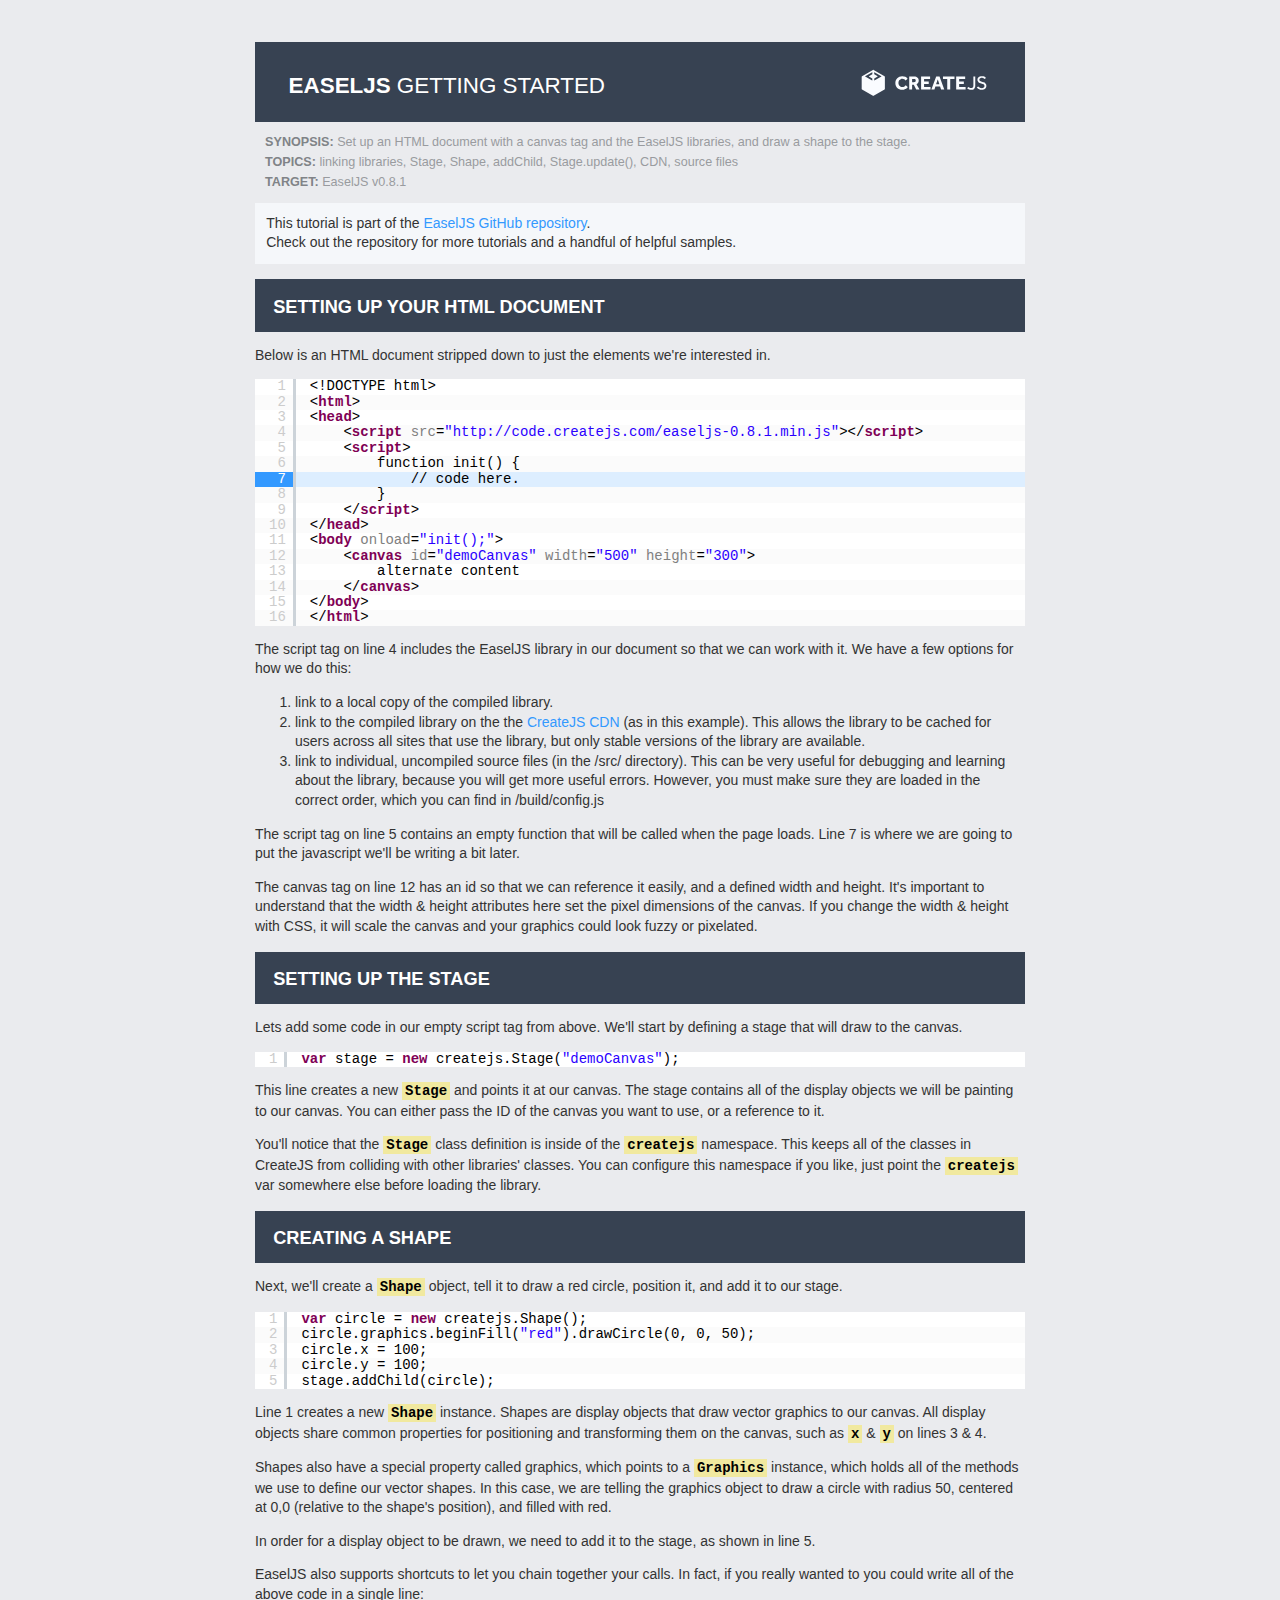
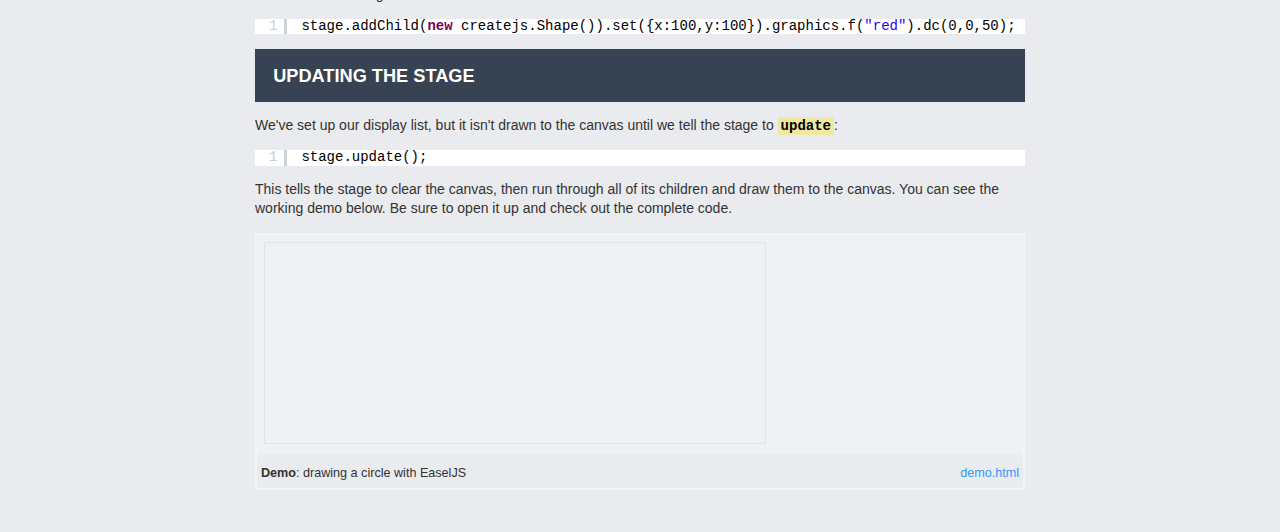
<file: JavaScript/GreenSock-Mod/EaselJS-master/tutorials/Getting Started/index.html>
<!DOCTYPE html>
<html>
<head>
	<meta http-equiv="Content-Type" content="text/html; charset=UTF-8">
	<title>EaselJS Tutorial: Getting Started</title>
	<link href="../../_assets/css/shared.css" rel="stylesheet" type="text/css">
	<link href="../_shared/tutorial.css" rel="stylesheet" type="text/css">
	<script src="../_shared/tutorial.js"></script>
	
	<!-- SyntaxHighlighter-->
	<script src="../_shared/SyntaxHighlighter/shCore.js"></script>
	<script src="../_shared/SyntaxHighlighter/shBrushJScript.js"></script>
	<script src="../_shared/SyntaxHighlighter/shBrushXml.js"></script>
	<link href="../_shared/SyntaxHighlighter/shCore.css" rel="stylesheet" type="text/css">
	<link href="../_shared/SyntaxHighlighter/shThemeCreateJS.css" rel="stylesheet" type="text/css">
</head>
	
<body onload="initTutorial();">
	<article>
		<header>
			<h1>EaselJS <em>Getting Started</em></h1>
			<p>
				<strong>Synopsis:</strong> Set up an HTML document with a canvas tag and the EaselJS libraries, and draw a shape to the stage.<br>
				<strong>Topics:</strong> linking libraries, Stage, Shape, addChild, Stage.update(), CDN, source files<br>
				<strong>Target:</strong> EaselJS v0.8.1
			</p>
		</header>
		<p class="highlight">
			This tutorial is part of the <a href="https://github.com/CreateJS/EaselJS/" target="_blank">EaselJS GitHub repository</a>.<br />
			Check out the repository for more tutorials and a handful of helpful samples.
		</p>

		<section>
			<header>
				<h2>Setting up your html document</h2>
			</header>
			<p>
				Below is an HTML document stripped down to just the elements we're interested in.
			</p>
			<textarea class="brush: xml; highlight: [7];" readonly>
<!DOCTYPE html>
<html>
<head>
	<script src="http://code.createjs.com/easeljs-0.8.1.min.js"></script>
	<script>
		function init() {
			// code here.
		}
	</script>
</head>
<body onload="init();">
	<canvas id="demoCanvas" width="500" height="300">
		alternate content
	</canvas>
</body>
</html>
			</textarea>
			<p>
				The script tag on line 4 includes the EaselJS library in our document so that we can work with it. We have a few options for how we do this:<ol>
				<li> link to a local copy of the compiled library.</li>
				<li> link to the compiled library on the the <a href="http://code.createjs.com">CreateJS CDN</a> (as in this example). This allows the library to be cached for users across all sites that use the library, but only stable versions of the library are available.</li>
				<li> link to individual, uncompiled source files (in the /src/ directory). This can be very useful for debugging and learning about the library, because you will get more useful errors. However, you must make sure they are loaded in the correct order, which you can find in /build/config.js</li>
				</ol>
			</p>
			<p>
				The script tag on line 5 contains an empty function that will be called when the page loads. Line 7 is where we are going to put the javascript we'll be writing a bit later.
			</p>
			<p>
				The canvas tag on line 12 has an id so that we can reference it easily, and a defined width and height. It's important to understand that the width & height attributes here set the pixel dimensions of the canvas. If you change the width & height with CSS, it will scale the canvas and your graphics could look fuzzy or pixelated.
			</p>
		</section>
		
		<section>
			<header>
				<h2>Setting up the stage</h2>
			</header>
			<p>
				Lets add some code in our empty script tag from above. We'll start by defining a stage that will draw to the canvas.</p>
			</p>
			<textarea class="brush: js;" readonly>
var stage = new createjs.Stage("demoCanvas");
			</textarea>
			<p>
				This line creates a new <code>Stage</code> and points it at our canvas. The stage contains all of the display objects we will be painting to our canvas. You can either pass the ID of the canvas you want to use, or a reference to it.
			</p>
			<p>
			You'll notice that the <code>Stage</code> class definition is inside of the <code>createjs</code> namespace. This keeps all of the classes in CreateJS from colliding with other libraries' classes. You can configure this namespace if you like, just point the <code>createjs</code> var somewhere else before loading the library.
			</p>
		</section>
		
		<section>
			<header>
				<h2>Creating a shape</h2>
			</header>
			<p>
				Next, we'll create a <code>Shape</code> object, tell it to draw a red circle, position it, and add it to our stage.
			</p>
			<textarea class="brush: js;" readonly>
var circle = new createjs.Shape();
circle.graphics.beginFill("red").drawCircle(0, 0, 50);
circle.x = 100;
circle.y = 100;
stage.addChild(circle);
			</textarea>
			<p>
				Line 1 creates a new <code>Shape</code> instance. Shapes are display objects that draw vector graphics to our canvas. All display objects share common properties for positioning and transforming them on the canvas, such as <code>x</code> & <code>y</code> on lines 3 & 4.
			</p><p>	
				Shapes also have a special property called graphics, which points to a <code>Graphics</code> instance, which holds all of the methods we use to define our vector shapes. In this case, we are telling the graphics object to draw a circle with radius 50, centered at 0,0 (relative to the shape's position), and filled with red.
			</p><p>
				In order for a display object to be drawn, we need to add it to the stage, as shown in line 5.
			</p><p>
				EaselJS also supports shortcuts to let you chain together your calls. In fact, if you really wanted to you could write all of the above code in a single line:
			</p>
			<textarea class="brush: js;" readonly>
stage.addChild(new createjs.Shape()).set({x:100,y:100}).graphics.f("red").dc(0,0,50);
			</textarea>
		</section>	
			
		<section>
			<header>
				<h2>Updating the stage</h2>
			</header>
			<p>
				We've set up our display list, but it isn't drawn to the canvas until we tell the stage to <code>update</code>:
			</p>
			<textarea class="brush: js;" readonly>
stage.update();
			</textarea>
			<p>
				This tells the stage to clear the canvas, then run through all of its children and draw them to the canvas. You can see the working demo below. Be sure to open it up and check out the complete code.
			</p>
			<iframe src="demo.html" class="demo" data-description="drawing a circle with EaselJS" width="100%" height="220px"></iframe>
		</section>
		
	</article>
</body>
</html>
</file>
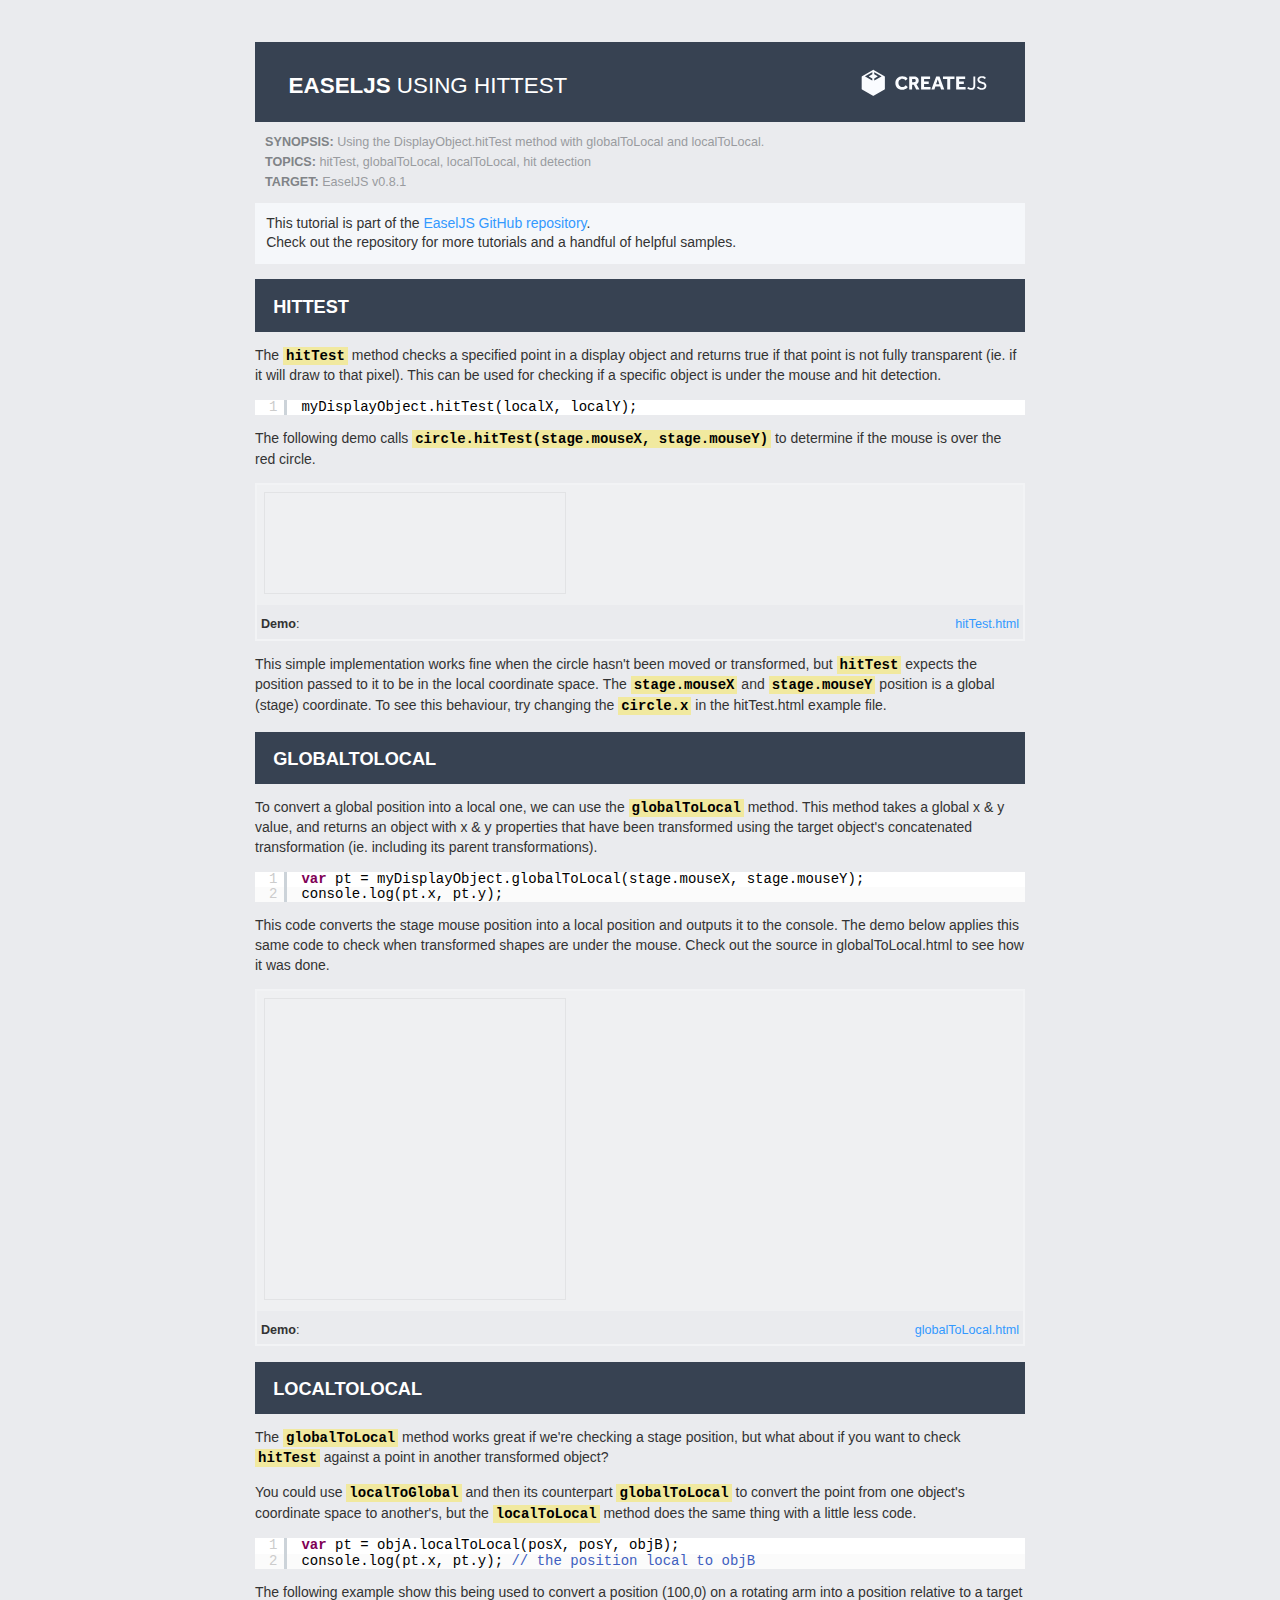
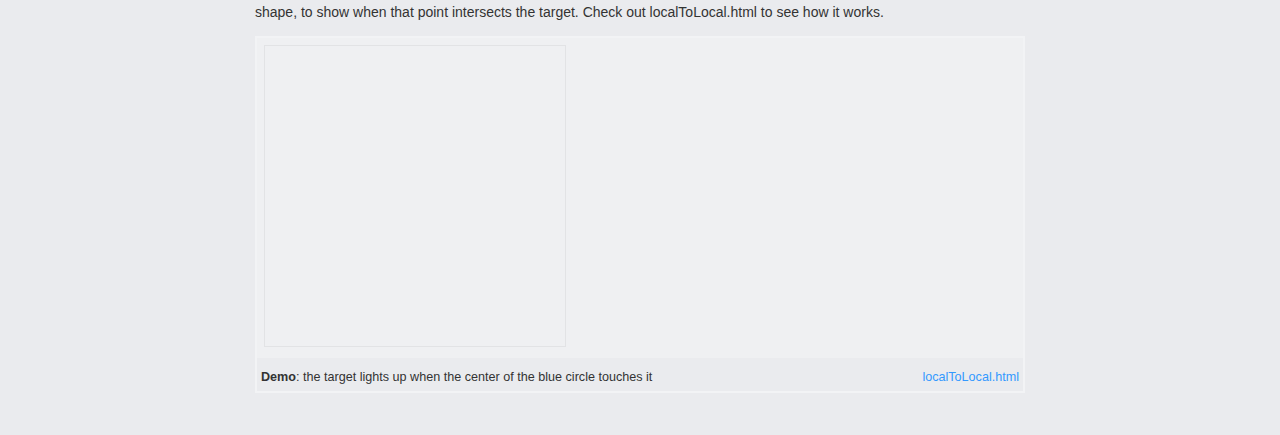
<file: JavaScript/GreenSock-Mod/EaselJS-master/tutorials/HitTest/index.html>
<!DOCTYPE html>
<html>
<head>
	<meta http-equiv="Content-Type" content="text/html; charset=UTF-8">
	<title>EaselJS Tutorial: Using hitTest</title>
	<link href="../../_assets/css/shared.css" rel="stylesheet" type="text/css">
	<link href="../_shared/tutorial.css" rel="stylesheet" type="text/css">
	<script src="../_shared/tutorial.js"></script>
	
	<!-- SyntaxHighlighter-->
	<script src="../_shared/SyntaxHighlighter/shCore.js"></script>
	<script src="../_shared/SyntaxHighlighter/shBrushJScript.js"></script>
	<script src="../_shared/SyntaxHighlighter/shBrushXml.js"></script>
	<link href="../_shared/SyntaxHighlighter/shCore.css" rel="stylesheet" type="text/css">
	<link href="../_shared/SyntaxHighlighter/shThemeCreateJS.css" rel="stylesheet" type="text/css">
</head>
	
<body onload="initTutorial();">
	<article>
		<header>
			<h1>EaselJS <em>Using HitTest</em></h1>
			<p>
				<strong>Synopsis:</strong> Using the DisplayObject.hitTest method with globalToLocal and localToLocal.<br>
				<strong>Topics:</strong> hitTest, globalToLocal, localToLocal, hit detection<br>
				<strong>Target:</strong> EaselJS v0.8.1
			</p>
		</header>
		<p class="highlight">
			This tutorial is part of the <a href="https://github.com/CreateJS/EaselJS/" target="_blank">EaselJS GitHub repository</a>.<br />
			Check out the repository for more tutorials and a handful of helpful samples.
		</p>

		<section>
			<header>
				<h2>hitTest</h2>
			</header>
			<p>
				The <code>hitTest</code> method checks a specified point in a display object and returns true if that point is not fully transparent (ie. if it will draw to that pixel). This can be used for checking if a specific object is under the mouse and hit detection.
			</p>
			<textarea class="brush: js;" readonly>
myDisplayObject.hitTest(localX, localY);
			</textarea>
			<p>
				The following demo calls <code>circle.hitTest(stage.mouseX, stage.mouseY)</code> to determine if the mouse is over the red circle.
			</p>
			<iframe src="hitTest.html" class="demo" longdesc="mouse over the circle to see hitTest in action" width="100%" height="120px"></iframe>
			<p>
				This simple implementation works fine when the circle hasn't been moved or transformed, but <code>hitTest</code> expects the position passed to it to be in the local coordinate space. The <code>stage.mouseX</code> and <code>stage.mouseY</code> position is a global (stage) coordinate. To see this behaviour, try changing the <code>circle.x</code> in the hitTest.html example file.
			</p>
		</section>
			
		<section>
			<header>
				<h2>globalToLocal</h2>
			</header>
			<p>
				To convert a global position into a local one, we can use the <code>globalToLocal</code> method. This method takes a global x & y value, and returns an object with x & y properties that have been transformed using the target object's concatenated transformation (ie. including its parent transformations).
			</p>
			<textarea class="brush: js;" readonly>
var pt = myDisplayObject.globalToLocal(stage.mouseX, stage.mouseY);
console.log(pt.x, pt.y);
			</textarea>
			<p>
				This code converts the stage mouse position into a local position and outputs it to the console. The demo below applies this same code to check when transformed shapes are under the mouse. Check out the source in globalToLocal.html to see how it was done.
			</p>
			<iframe src="globalToLocal.html" class="demo" longdesc="mouse over the circles to see globalToLocal and hitTest in action" width="100%" height="320px"></iframe>
		</section>
		
		<section>
			<header>
				<h2>localToLocal</h2>
			</header>
			<p>
				The <code>globalToLocal</code> method works great if we're checking a stage position, but what about if you want to check <code>hitTest</code> against a point in another transformed object?
			</p>
			<p>
				You could use <code>localToGlobal</code> and then its counterpart <code>globalToLocal</code> to convert the point from one object's coordinate space to another's, but the <code>localToLocal</code> method does the same thing with a little less code.
			</p>
			<textarea class="brush: js;" readonly>
var pt = objA.localToLocal(posX, posY, objB);
console.log(pt.x, pt.y); // the position local to objB
			</textarea>
			<p>
				The following example show this being used to convert a position (100,0) on a rotating arm into a position relative to a target shape, to show when that point intersects the target. Check out localToLocal.html to see how it works.
			</p>
			
			<iframe src="localToLocal.html" class="demo" data-description="the target lights up when the center of the blue circle touches it" width="100%" height="320px"></iframe>
		</section>
		
	</article>
</body>
</html>
</file>
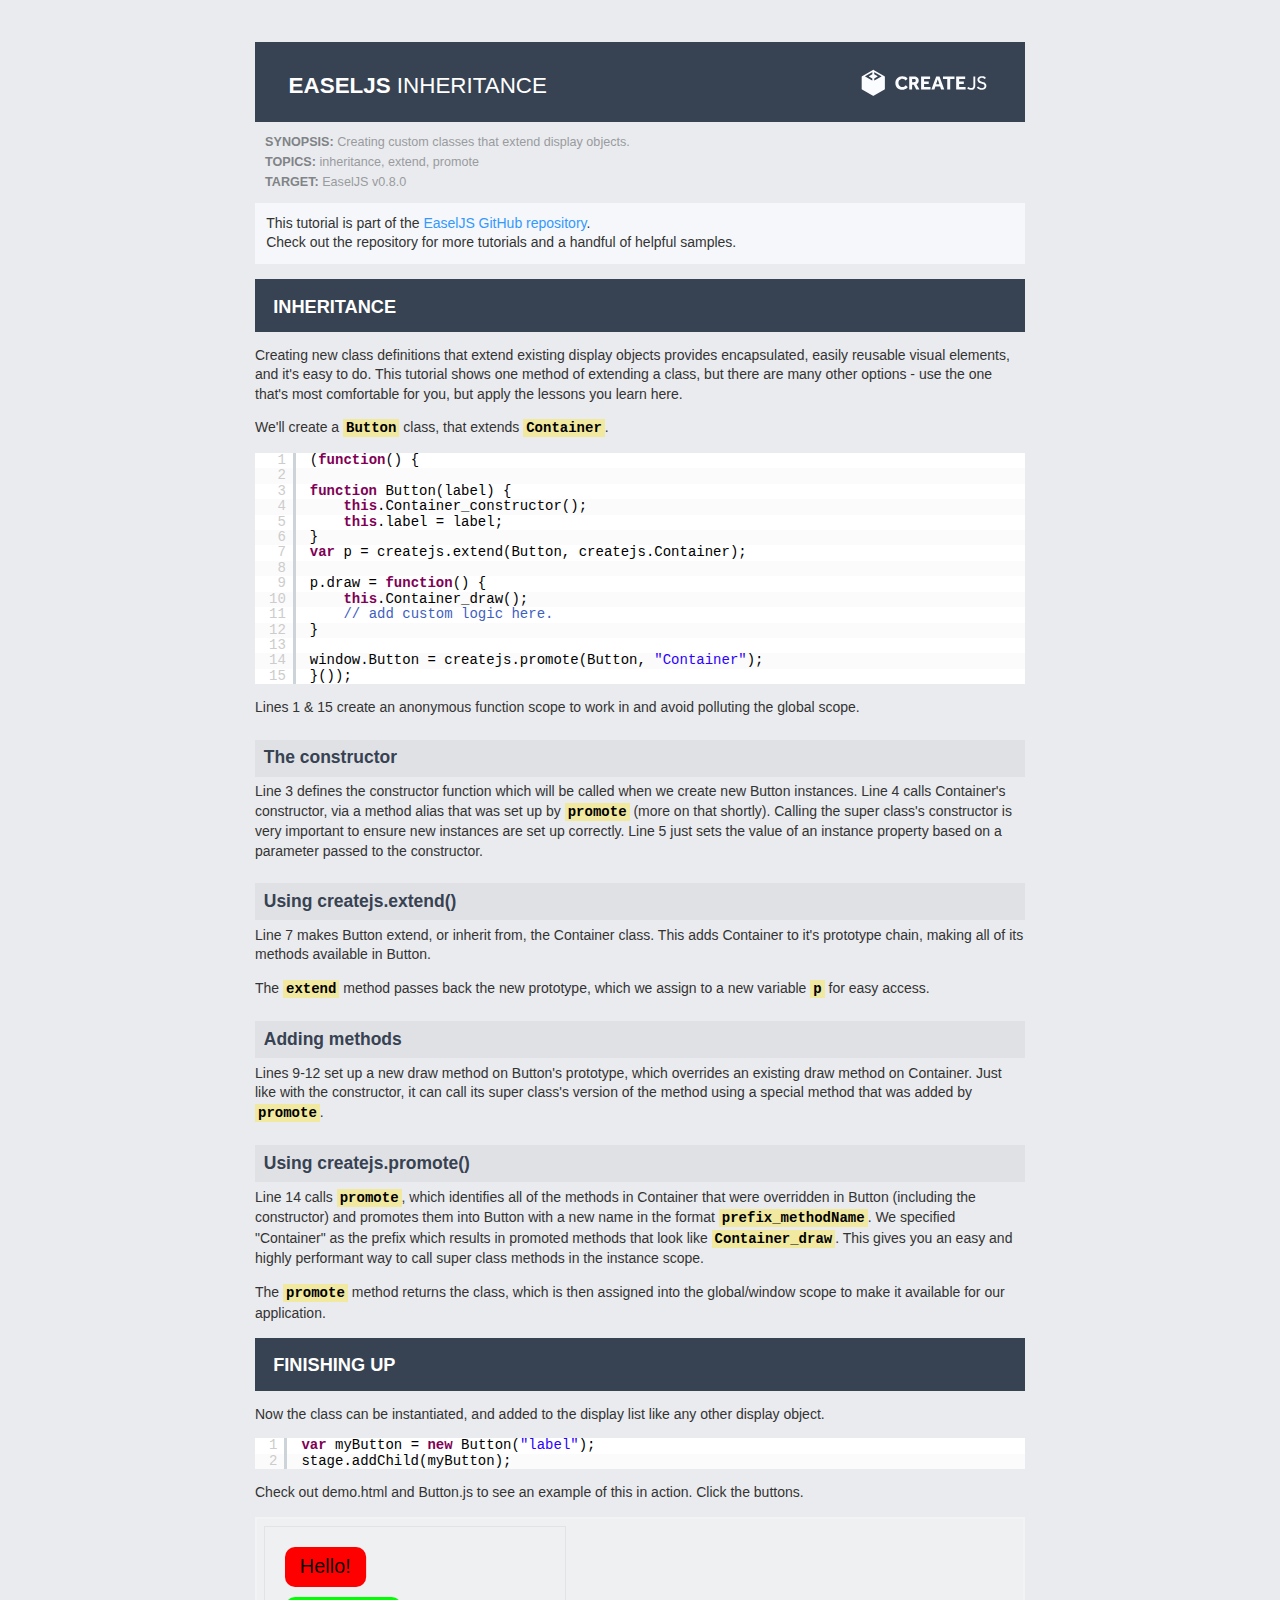
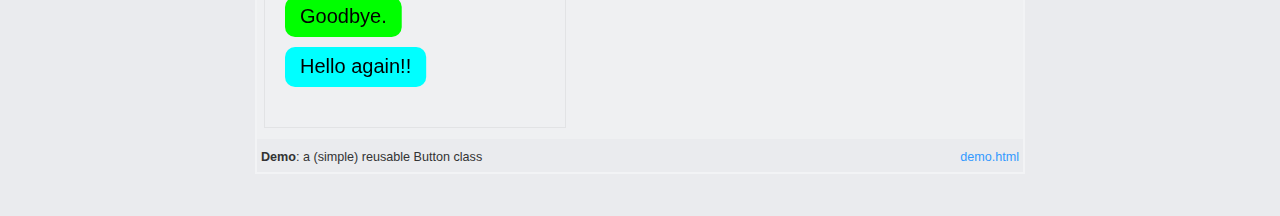
<file: JavaScript/GreenSock-Mod/EaselJS-master/tutorials/Inheritance/index.html>
<!DOCTYPE html>
<html>
<head>
	<meta http-equiv="Content-Type" content="text/html; charset=UTF-8">
	<title>EaselJS Tutorial: Inheritance</title>
	<link href="../../_assets/css/shared.css" rel="stylesheet" type="text/css">
	<link href="../_shared/tutorial.css" rel="stylesheet" type="text/css">
	<script src="../_shared/tutorial.js"></script>
	
	<!-- SyntaxHighlighter-->
	<script src="../_shared/SyntaxHighlighter/shCore.js"></script>
	<script src="../_shared/SyntaxHighlighter/shBrushJScript.js"></script>
	<script src="../_shared/SyntaxHighlighter/shBrushXml.js"></script>
	<link href="../_shared/SyntaxHighlighter/shCore.css" rel="stylesheet" type="text/css">
	<link href="../_shared/SyntaxHighlighter/shThemeCreateJS.css" rel="stylesheet" type="text/css">
</head>
	
<body onload="initTutorial();">
	<article>
		<header>
			<h1>EaselJS <em>Inheritance</em></h1>
			<p>
				<strong>Synopsis:</strong> Creating custom classes that extend display objects.<br>
				<strong>Topics:</strong> inheritance, extend, promote<br>
				<strong>Target:</strong> EaselJS v0.8.0
			</p>
		</header>
		<p class="highlight">
			This tutorial is part of the <a href="https://github.com/CreateJS/EaselJS/" target="_blank">EaselJS GitHub repository</a>.<br />
			Check out the repository for more tutorials and a handful of helpful samples.
		</p>

		<section>
			<header>
				<h2>Inheritance</h2>
			</header>
			<p>
				Creating new class definitions that extend existing display objects provides encapsulated, easily reusable visual elements, and it's easy to do. This tutorial shows one method of extending a class, but there are many other options - use the one that's most comfortable for you, but apply the lessons you learn here.
			</p>
			<p>
				We'll create a <code>Button</code> class, that extends <code>Container</code>.
			</p>
			<textarea class="brush: js;" readonly>
(function() {

function Button(label) {
	this.Container_constructor();
	this.label = label;
}
var p = createjs.extend(Button, createjs.Container);

p.draw = function() {
	this.Container_draw();
	// add custom logic here.
}

window.Button = createjs.promote(Button, "Container");
}());
			</textarea>
			<p>
				Lines 1 & 15 create an anonymous function scope to work in and avoid polluting the global scope.
			</p>
			<h3>The constructor</h3>
			<p>
				Line 3 defines the constructor function which will be called when we create new Button instances.
				Line 4 calls Container's constructor, via a method alias that was set up by <code>promote</code> (more on that shortly).
				Calling the super class's constructor is very important to ensure new instances are set up correctly.
				Line 5 just sets the value of an instance property based on a parameter passed to the constructor.
			</p>
			<h3>Using createjs.extend()</h3>
			<p>
				Line 7 makes Button extend, or inherit from, the Container class. This adds Container to it's prototype
				chain, making all of its methods available in Button.
			</p>
			<p>
				The <code>extend</code> method passes back the
				new prototype, which we assign to a new variable <code>p</code> for easy access.
			</p>
			<h3>Adding methods</h3>
			<p>
				Lines 9-12 set up a new draw method on Button's prototype, which overrides an existing draw method on Container. Just like with the
				constructor, it can call its super class's version of the method using a special method that was added by <code>promote</code>.
			</p>
			<h3>Using createjs.promote()</h3>
			<p>
				Line 14 calls <code>promote</code>, which identifies all of the methods in Container that were overridden in Button
				(including the constructor) and promotes them into Button with a new name in the format <code>prefix_methodName</code>.
				We specified "Container" as the prefix which results in promoted methods that look like <code>Container_draw</code>.
				This gives you an easy and highly performant way to call super class methods in the instance scope.
			</p>
			<p>
				The <code>promote</code> method returns the class, which is then assigned into the global/window scope to make it available for our application.
			</p>
		</section>
			
		<section>
			<header>
				<h2>Finishing up</h2>
			</header>
			<p>
				Now the class can be instantiated, and added to the display list like any other display object.
			</p>
			<textarea class="brush: js;" readonly>
var myButton = new Button("label");
stage.addChild(myButton);
			</textarea>
			<p>
				Check out demo.html and Button.js to see an example of this in action. Click the buttons.
			</p>
			
			<iframe src="demo.html" class="demo" data-description="a (simple) reusable Button class" width="100%" height="220px"></iframe>
		</section>
		
	</article>
</body>
</html>
</file>
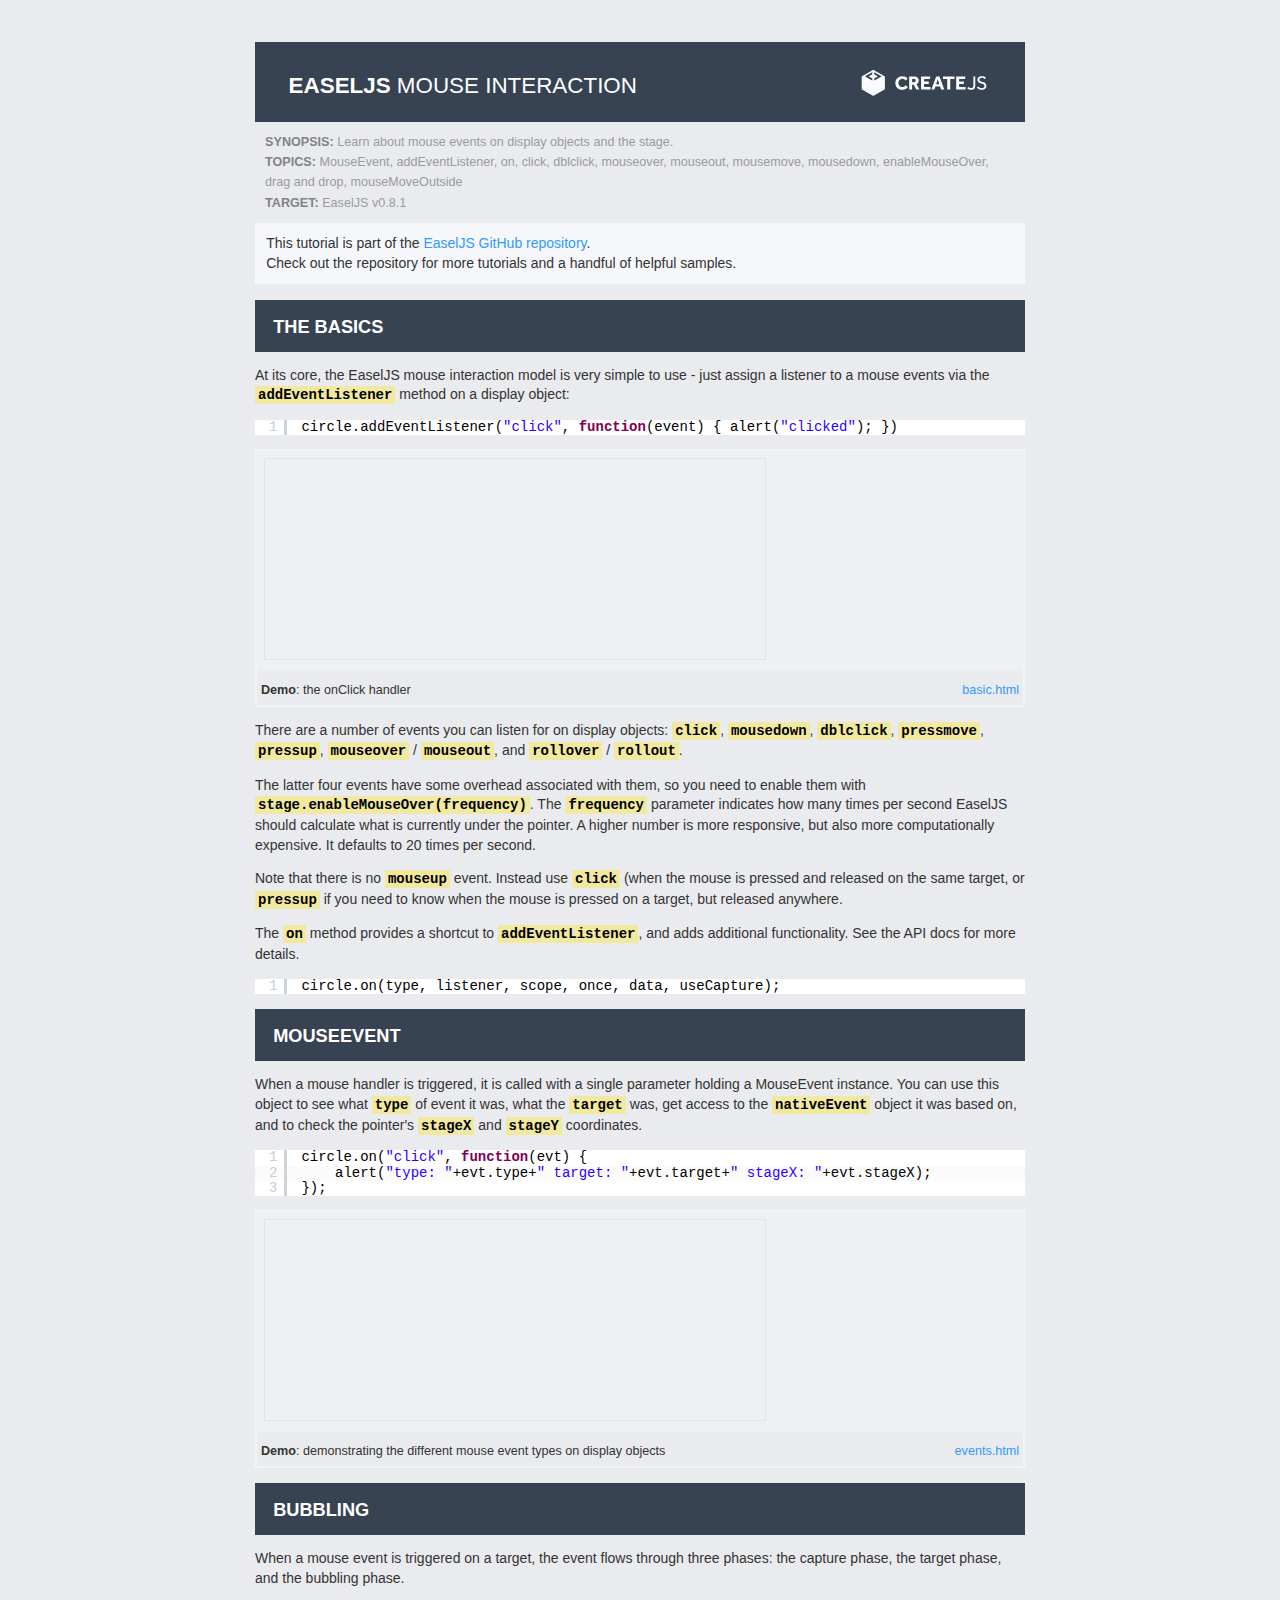
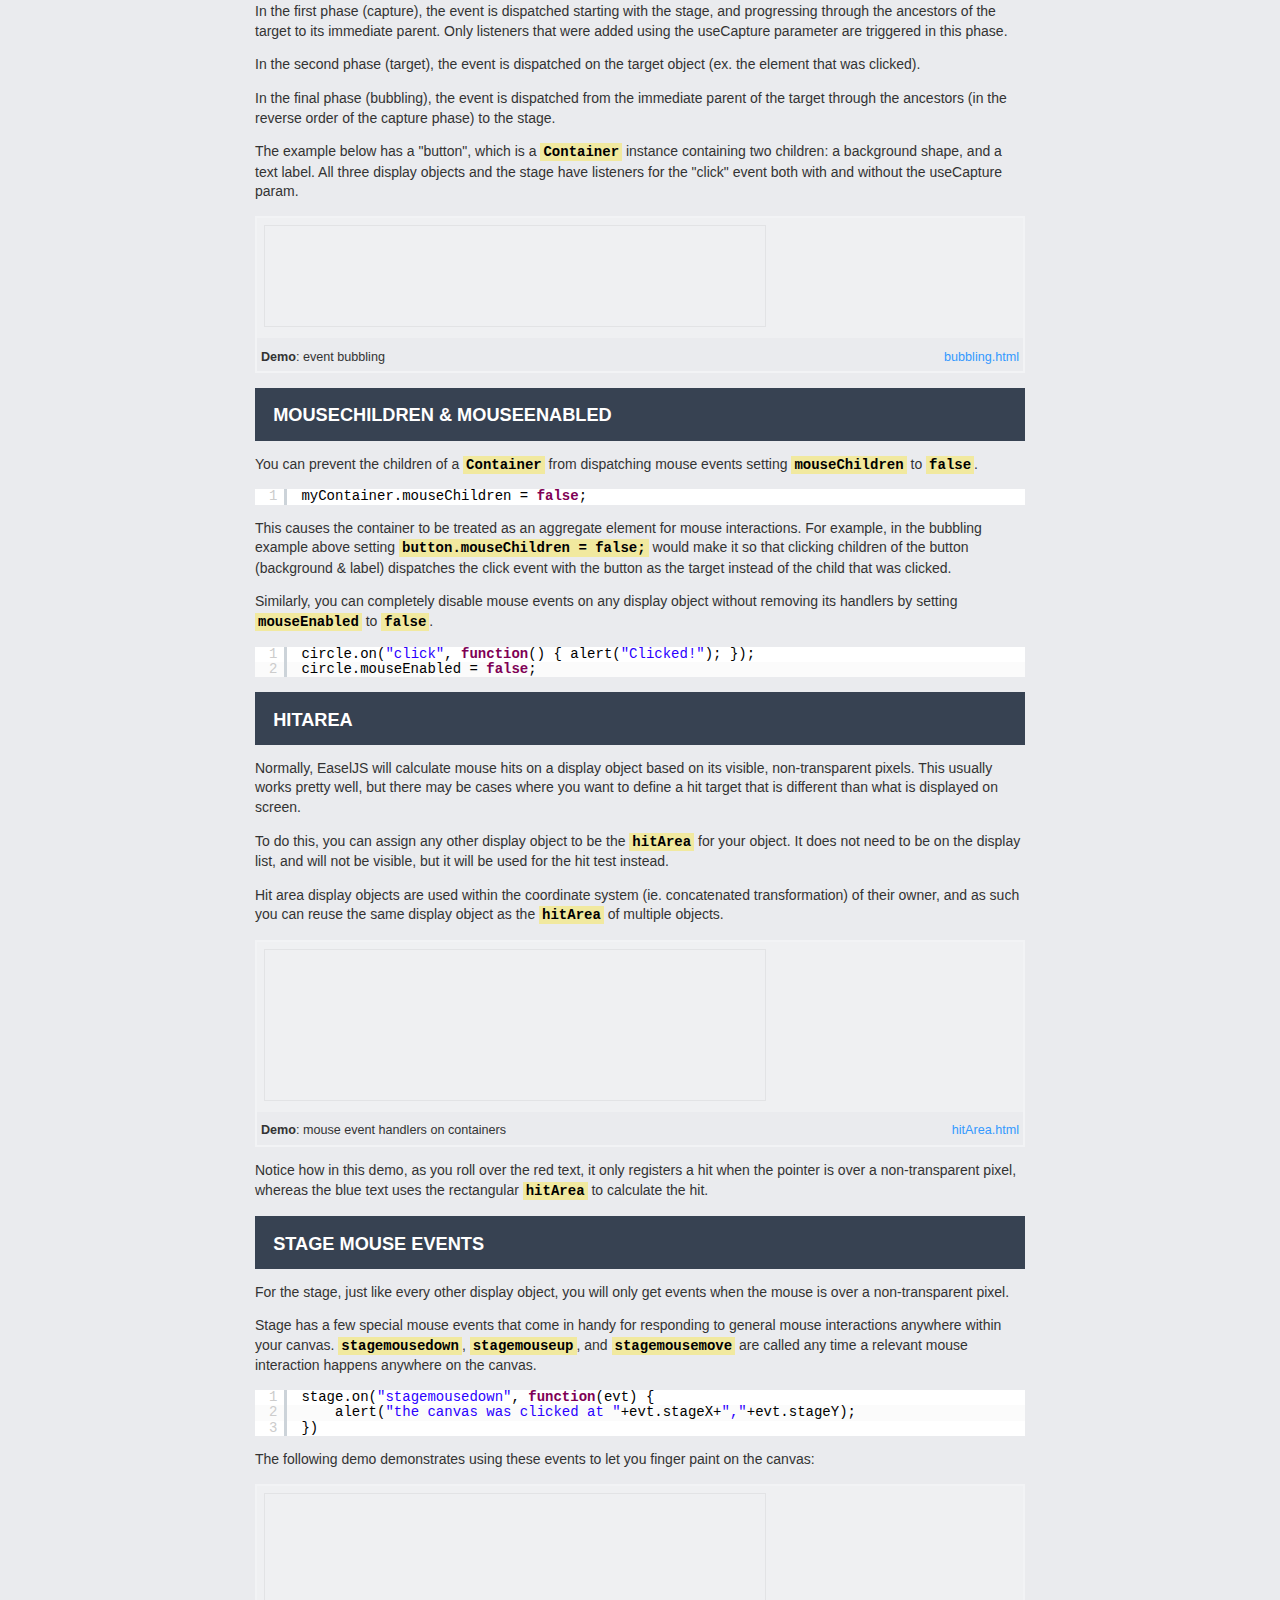
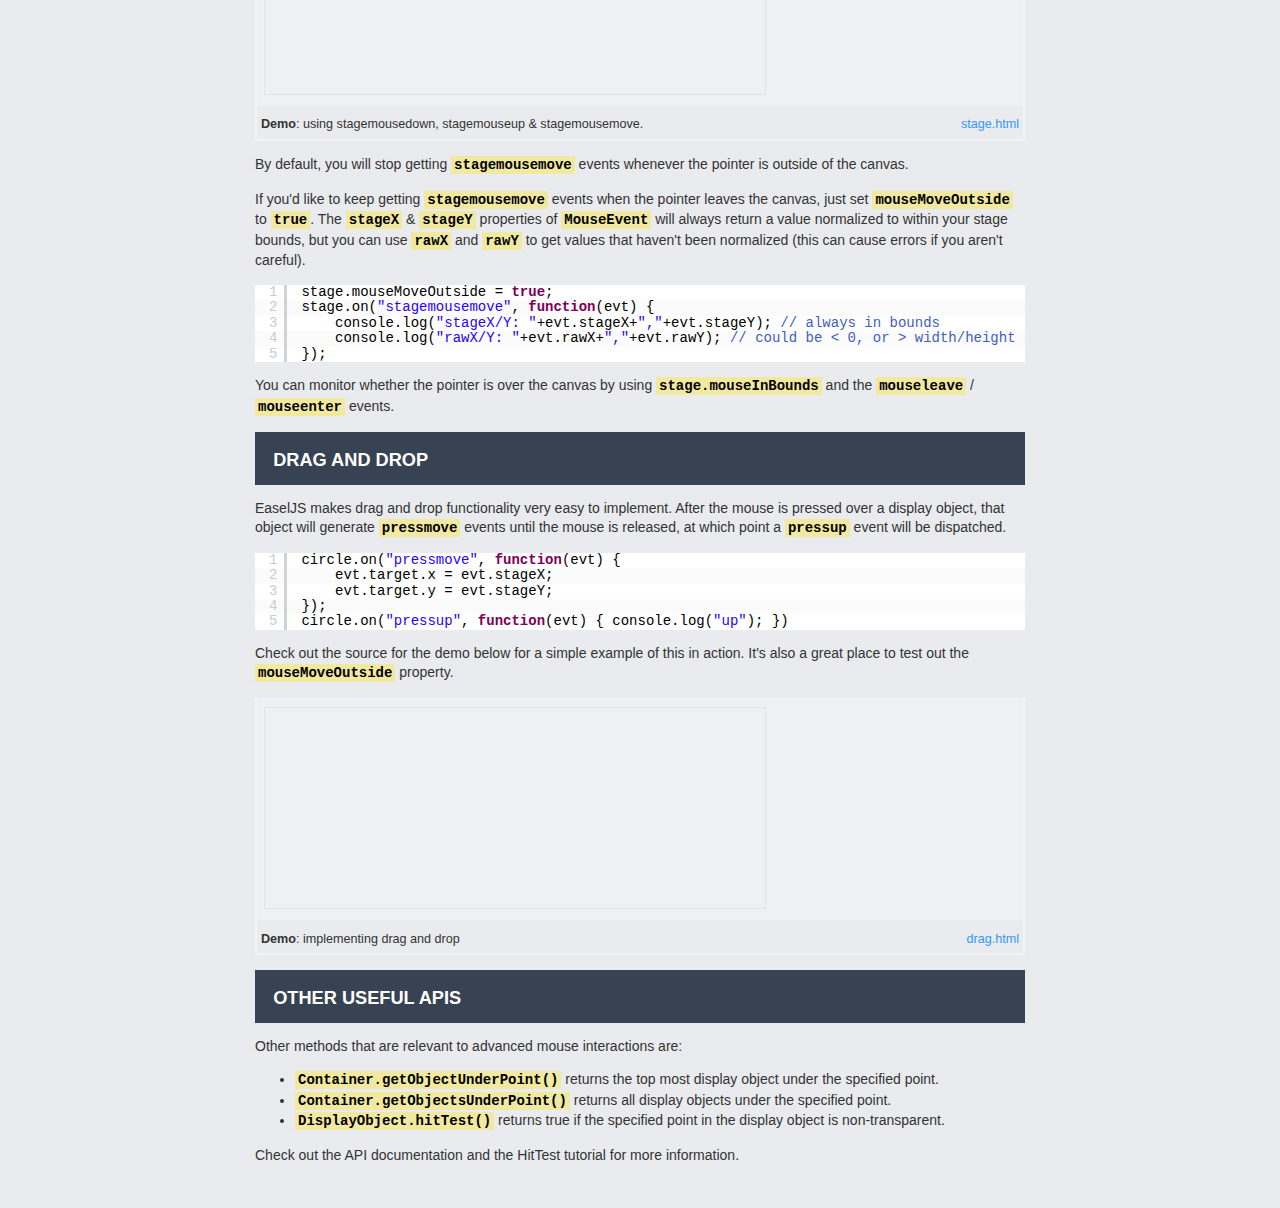
<file: JavaScript/GreenSock-Mod/EaselJS-master/tutorials/Mouse Interaction/index.html>
<!DOCTYPE html>
<html>
<head>
	<meta http-equiv="Content-Type" content="text/html; charset=UTF-8">
	<title>EaselJS Tutorial: Mouse Interaction</title>
	<link href="../../_assets/css/shared.css" rel="stylesheet" type="text/css" />
	<link href="../_shared/tutorial.css" rel="stylesheet" type="text/css" />
	<script src="../_shared/tutorial.js"></script>
	
	<!-- SyntaxHighlighter-->
	<script src="../_shared/SyntaxHighlighter/shCore.js"></script>
	<script src="../_shared/SyntaxHighlighter/shBrushJScript.js"></script>
	<script src="../_shared/SyntaxHighlighter/shBrushXml.js"></script>
	<link href="../_shared/SyntaxHighlighter/shCore.css" rel="stylesheet" type="text/css">
	<link href="../_shared/SyntaxHighlighter/shThemeCreateJS.css" rel="stylesheet" type="text/css">
</head>
	
<body onload="initTutorial();">
	<article>
		<header>
			<h1>EaselJS <em>Mouse Interaction</em></h1>
			<p>
				<strong>Synopsis:</strong> Learn about mouse events on display objects and the stage.<br>
				<strong>Topics:</strong> MouseEvent, addEventListener, on, click, dblclick, mouseover, mouseout,
				mousemove, mousedown, enableMouseOver, drag and drop, mouseMoveOutside<br>
				<strong>Target:</strong> EaselJS v0.8.1
			</p>
		</header>
		<p class="highlight">
			This tutorial is part of the <a href="https://github.com/CreateJS/EaselJS/" target="_blank">EaselJS GitHub
			repository</a>.<br />
			Check out the repository for more tutorials and a handful of helpful samples.
		</p>

		<section>
			<header>
				<h2>The Basics</h2>
			</header>
			<p>
				At its core, the EaselJS mouse interaction model is very simple to use - just assign a listener to a
				mouse events via the <code>addEventListener</code> method on a display object:
				<textarea class="brush: js;" readonly>
circle.addEventListener("click", function(event) { alert("clicked"); })
				</textarea>
			</p>
			<iframe src="basic.html" class="demo" data-description="the onClick handler" width="100%" height="220px"></iframe>
			<p>
				There are a number of events you can listen for on display objects: <code>click</code>,
				<code>mousedown</code>, <code>dblclick</code>, <code>pressmove</code>,
				<code>pressup</code>, <code>mouseover</code> / <code>mouseout</code>, and <code>rollover</code> /
				<code>rollout</code>.
			</p>
			<p>
				The latter four events have some overhead associated with them, so you need to enable them with
				<code>stage.enableMouseOver(frequency)</code>. The <code>frequency</code> parameter indicates how many
				times per second EaselJS should calculate what is currently under the pointer. A higher number is more
				responsive, but also more computationally expensive. It defaults to 20 times per second.
			</p>
			<p>
				Note that there is no <code>mouseup</code> event. Instead use <code>click</code> (when the mouse is
				pressed and released on the same target, or <code>pressup</code> if you need to know when the mouse
				is pressed on a target, but released anywhere.
			</p>
			<p>
				The <code>on</code> method provides a shortcut to <code>addEventListener</code>, and adds additional
				functionality. See the API docs for more details.
				<textarea class="brush: js;" readonly>
circle.on(type, listener, scope, once, data, useCapture);
							</textarea>
			</p>
		</section>
		
		<section>
			<header>
				<h2>MouseEvent</h2>
			</header>
			<p>
				When a mouse handler is triggered, it is called with a single parameter holding a MouseEvent instance.
				You can use this object to see what <code>type</code> of event it was, what the <code>target</code> was,
				get access to the <code>nativeEvent</code> object it was based on, and to check the pointer's
				<code>stageX</code> and <code>stageY</code> coordinates.
			<textarea class="brush: js;" readonly>
circle.on("click", function(evt) {
	alert("type: "+evt.type+" target: "+evt.target+" stageX: "+evt.stageX);
});
			</textarea>
			</p>
			<iframe src="events.html" class="demo" data-description="demonstrating the different mouse event types on display objects" width="100%" height="220px"></iframe>
		</section>
		
		<section>
			<header>
				<h2>Bubbling</h2>
			</header>
			<p>
				When a mouse event is triggered on a target, the event flows through three phases: the capture phase,
				the target phase, and the bubbling phase.
			</p>
			<p>
				In the first phase (capture), the event is dispatched starting with the stage, and progressing through
				the ancestors of the target to its immediate parent.
				Only listeners that were added using the useCapture parameter are triggered in this phase.
			</p>
			<p>
				In the second phase (target), the event is dispatched on the target object (ex. the element that was
				clicked).
			</p>
			<p>
				In the final phase (bubbling), the event is dispatched from the immediate parent of the target through
				the ancestors (in the reverse order of the capture phase) to the stage.
			</p>
			<p>
				The example below has a "button", which is a <code>Container</code> instance containing two children: a
				background shape, and a text label. All three display objects and the stage have listeners for the
				"click" event both with and without the useCapture param.
			</p>
			<iframe src="bubbling.html" class="demo" data-description="event bubbling" width="100%" height="120px"></iframe>
		</section>
		
		<section>
			<header>
				<h2>mouseChildren & mouseEnabled</h2>
			</header>
			<p>
				You can prevent the children of a <code>Container</code> from dispatching mouse events setting
				<code>mouseChildren</code> to <code>false</code>.
			<textarea class="brush: js;" readonly>
myContainer.mouseChildren = false;
			</textarea>
			</p>
			<p>
				This causes the container to be treated as an aggregate element for mouse interactions. For example, in
				the bubbling example above setting <code>button.mouseChildren = false;</code>
				would make it so that clicking children of the button (background & label) dispatches the click event
				with the button as the target instead of the child that was clicked.
			</p>
			<p>
				Similarly, you can completely disable mouse events on any display object without removing its handlers
				by setting <code>mouseEnabled</code> to <code>false</code>.
			<textarea class="brush: js;" readonly>
circle.on("click", function() { alert("Clicked!"); });
circle.mouseEnabled = false;
			</textarea>
		</section>
		
		<section>
			<header>
				<h2>hitArea</h2>
			</header>
			<p>
				Normally, EaselJS will calculate mouse hits on a display object based on its visible, non-transparent
				pixels. This usually works pretty well, but there may be cases where you want to define a hit target that is different than what is displayed on screen.
			</p>
			<p>
				To do this, you can assign any other display object to be the <code>hitArea</code> for your object.
				It does not need to be on the display list, and will not be visible, but it will be used for the hit test instead.
			</p>
			<p>
				Hit area display objects are used within the coordinate system (ie. concatenated transformation) of
				their owner, and as such you can reuse the same display object as the <code>hitArea</code> of multiple objects.
			</p>
			<iframe src="hitArea.html" class="demo" data-description="mouse event handlers on containers" width="100%" height="170px"></iframe>
			<p>
				Notice how in this demo, as you roll over the red text, it only registers a hit when the pointer is
				over a non-transparent pixel, whereas the blue text uses the rectangular <code>hitArea</code> to calculate the hit.
			</p>
		</section>
			
		<section>
			<header>
				<h2>Stage mouse events</h2>
			</header>
			<p>
				For the stage, just like every other display object, you will only get events when the mouse is over a
				non-transparent pixel.
			</p>
			<p>
				Stage has a few special mouse events that come in handy for responding to general mouse interactions
				anywhere within your canvas. <code>stagemousedown</code>, <code>stagemouseup</code>, and
				<code>stagemousemove</code> are called any time a relevant mouse interaction happens anywhere on the
				canvas.
			<textarea class="brush: js;" readonly>
stage.on("stagemousedown", function(evt) {
	alert("the canvas was clicked at "+evt.stageX+","+evt.stageY);
})
			</textarea>
			<p>
				The following demo demonstrates using these events to let you finger paint on the canvas:
			</p>
			<iframe src="stage.html" class="demo" data-description="using stagemousedown, stagemouseup & stagemousemove." width="100%" height="220px"></iframe>
			<p>
				By default, you will stop getting <code>stagemousemove</code> events whenever the pointer is outside of the canvas.
			</p>
			<p>
				If you'd like to keep getting <code>stagemousemove</code> events when the pointer leaves the canvas,
				just set <code>mouseMoveOutside</code> to <code>true</code>. The <code>stageX</code> &
				<code>stageY</code> properties of <code>MouseEvent</code> will always return a value normalized to
				within your stage bounds, but you can use <code>rawX</code> and <code>rawY</code> to get values that
				haven't been normalized (this can cause errors if you aren't careful).
			<textarea class="brush: js;" readonly>
stage.mouseMoveOutside = true;
stage.on("stagemousemove", function(evt) {
	console.log("stageX/Y: "+evt.stageX+","+evt.stageY); // always in bounds
	console.log("rawX/Y: "+evt.rawX+","+evt.rawY); // could be < 0, or > width/height
});
			</textarea>
			</p>
			<p>
				You can monitor whether the pointer is over the canvas by using <code>stage.mouseInBounds</code> and the
				<code>mouseleave</code> / <code>mouseenter</code> events.
			</p>
		</section>
		
		<section>
			<header>
				<h2>Drag and drop</h2>
			</header>
			<p>
				EaselJS makes drag and drop functionality very easy to implement. After the mouse is pressed over a
				display object, that object will generate <code>pressmove</code> events until the mouse is released, at
				which point a <code>pressup</code> event will be dispatched.
			</p>
			<textarea class="brush: js;" readonly>
circle.on("pressmove", function(evt) {
	evt.target.x = evt.stageX;
	evt.target.y = evt.stageY;
});
circle.on("pressup", function(evt) { console.log("up"); })
			</textarea>
			<p>
				Check out the source for the demo below for a simple example of this in action. It's also a great place
                to test out the <code>mouseMoveOutside</code> property.
			</p>
			<iframe src="drag.html" class="demo" data-description="implementing drag and drop" width="100%" height="220px"></iframe>
		</section>
		
		<section>
			<header>
				<h2>Other useful APIs</h2>
			</header>
			<p>
				Other methods that are relevant to advanced mouse interactions are:<ul>
					<li> <code>Container.getObjectUnderPoint()</code> returns the top most display object under the
						specified point.</li>
					<li> <code>Container.getObjectsUnderPoint()</code> returns all display objects under the specified
						point.</li>
					<li> <code>DisplayObject.hitTest()</code> returns true if the specified point in the display object
						is non-transparent.</li>
				</ul>
				Check out the API documentation and the HitTest tutorial for more information.
			</p>
		</section>
		
	</article>
</body>
</html>
</file>
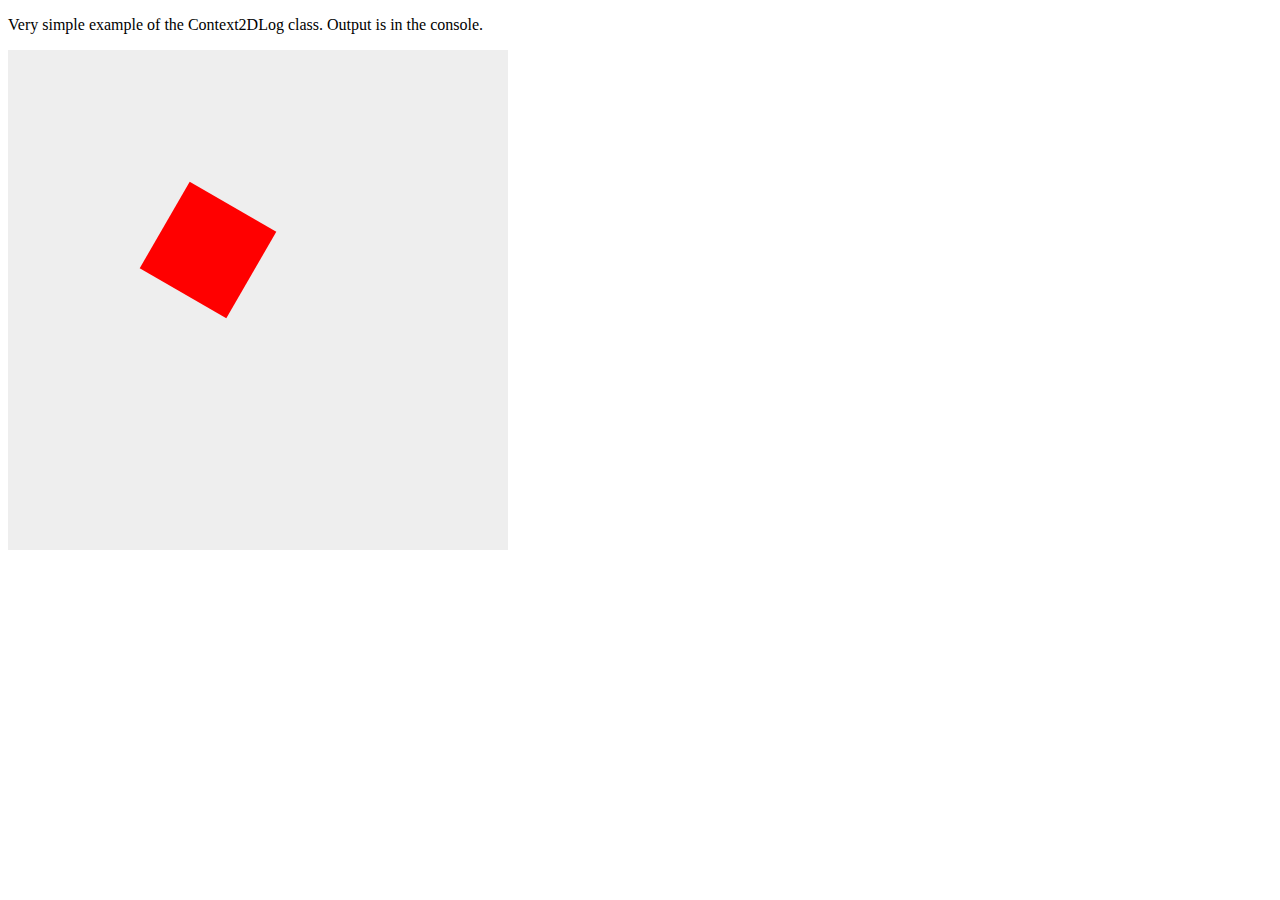
<file: JavaScript/GreenSock-Mod/EaselJS-master/extras/Context2DLog/example.html>
<!DOCTYPE html>
<html>
<head lang="en">
	<meta charset="UTF-8">
	<title></title>
</head>
<body>
	<script src="Context2DLog.js"></script>
	<script src="../../lib/easeljs-NEXT.min.js"></script>
	
	<p>Very simple example of the Context2DLog class. Output is in the console.</p>
	<canvas id="testCanvas" width="500" height="500" style="background:#EEE"></canvas>
	
	<script>
		var c = createjs;
		
		(function run() {
			var stage = new c.Stage("testCanvas");
			var logger = new Context2DLog(stage.canvas);
			
			var shape = stage.addChild(new c.Shape());
			shape.x = shape.y = 200;
			shape.rotation = 30;
			shape.graphics.beginFill("red").drawRect(-50,-50,100,100);
			
			// note that nothing will be output until you actually render the stage to the canvas:
			stage.update();
		})();
	</script>
</body>
</html>
</file>
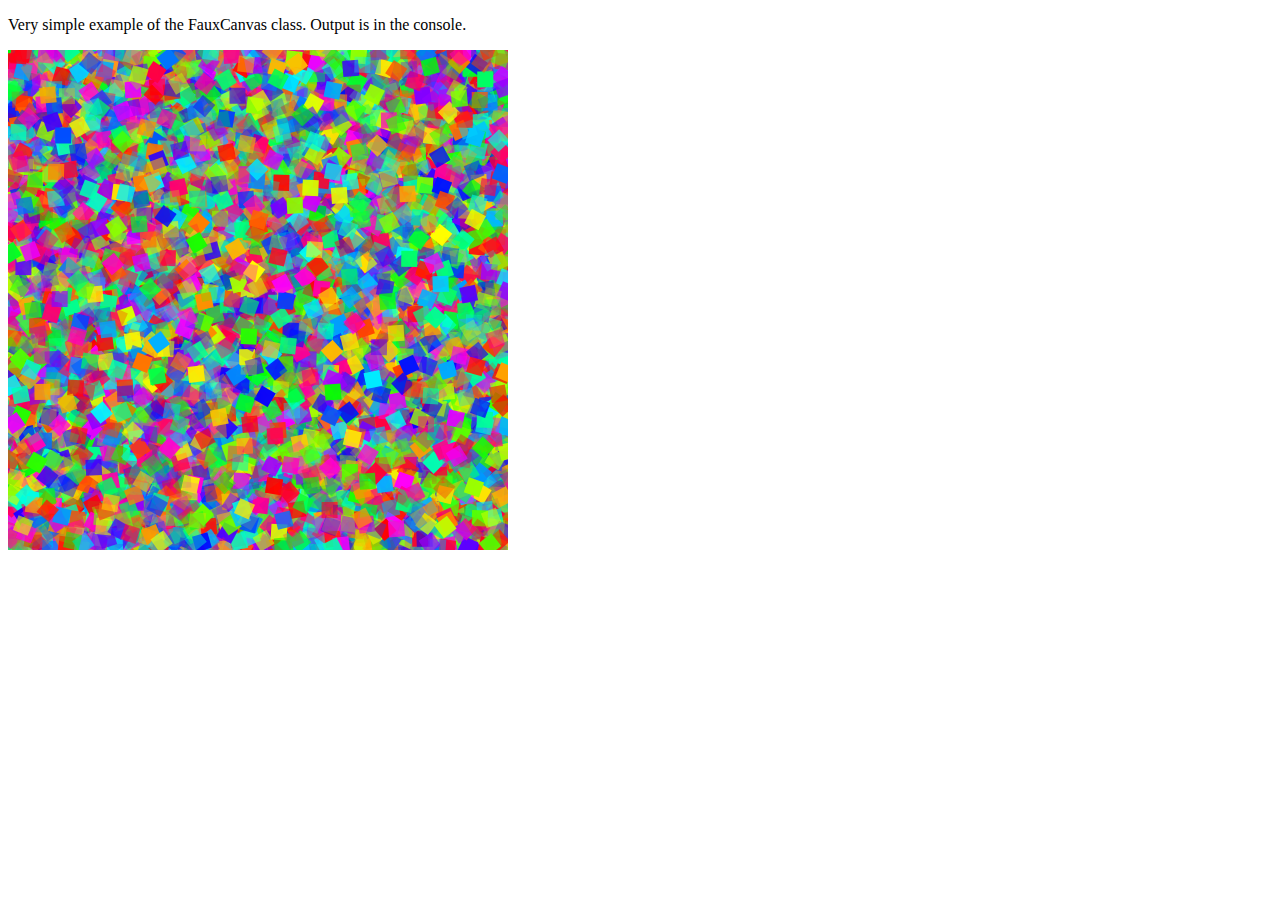
<file: JavaScript/GreenSock-Mod/EaselJS-master/extras/FauxCanvas/example.html>
<!DOCTYPE html>
<html>
<head lang="en">
	<meta charset="UTF-8">
	<title></title>
</head>
<body>
	<script src="FauxCanvas.js"></script>
	<script src="../../lib/easeljs-NEXT.min.js"></script>
	
	<p>Very simple example of the FauxCanvas class. Output is in the console.</p>
	<canvas id="realCanvas" width="500" height="500" style="background:#EEE"></canvas>
	
	<script>
		var c = createjs;
		
		(function run() {
			// test a stage with a real canvas:
			var stage1 = new c.Stage("realCanvas");
			var time1 = runTest(stage1);
			
			// test a stage with a fake canvas:
			// because this does not have to actually draw to a canvas, it reflects only the time spent in EaselJS.
			var stage2 = new c.Stage(new FauxCanvas(500,500));
			stage2.enableDOMEvents(false); // to prevent errors from mouse events
			var time2 = runTest(stage2);
			
			// calculate approximately how much time was spent in the browser actually rendering graphics to screen:
			var renderTime = time1-time2;
			
			console.log("total time for update: "+time1+"ms");
			console.log("time in EaselJS: "+time2+"ms");
			console.log("time in browser render: "+renderTime+"ms");
		})();
		
		function runTest(stage) {
			// place 20000 shapes on the stage:
			for (var i=0; i<20000; i++) {
				var shape = new c.Shape();
				shape.graphics.beginFill(c.Graphics.getHSL(Math.random()*360, 100, 50)).drawRect(-8,-8,16,16);
				shape.x = Math.random()*500;
				shape.y = Math.random()*500;
				shape.alpha = Math.random();
				shape.rotation = Math.random()*360;
				stage.addChild(shape);
			}
			
			// time how long it takes to run stage.update():
			var t = getTime();
			stage.update();
			return getTime()-t;
		}
		
		var now = window.performance && (performance.now || performance.mozNow || performance.msNow || performance.oNow || performance.webkitNow);
		function getTime() {
			return (now&&now.call(performance))||(new Date().getTime());
		}
	</script>
</body>
</html>
</file>
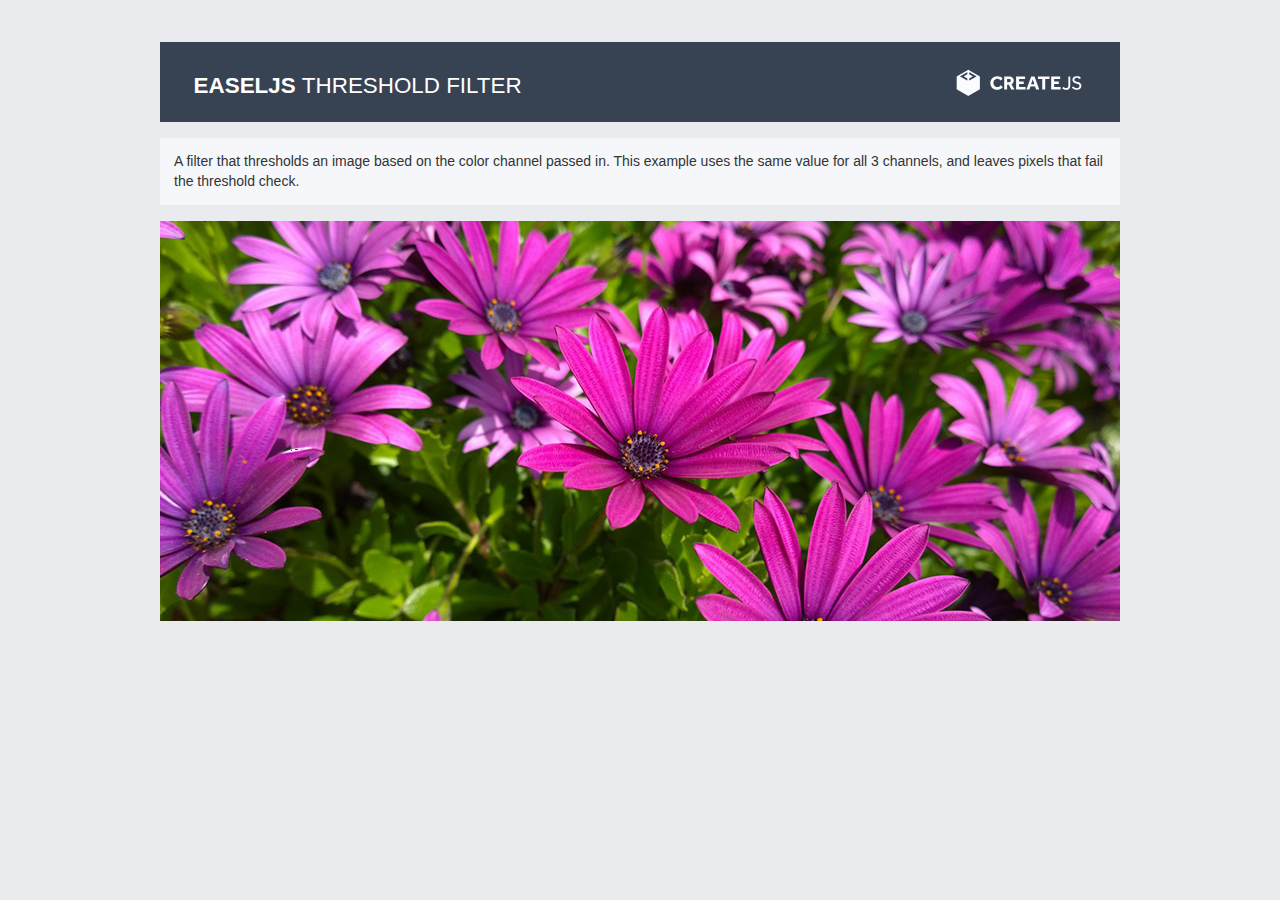
<file: JavaScript/GreenSock-Mod/EaselJS-master/extras/FIlters/ThresholdFilter.html>
<!DOCTYPE html>
<html lang="en">
<head>
    <meta charset="utf-8">
    <title>EaselJS Example: Threshold Filter</title>

    <link href="../../_assets/css/shared.css" rel="stylesheet" type="text/css"/>
    <link href="../../_assets/css/examples.css" rel="stylesheet" type="text/css"/>
    <script src="../../_assets/js/examples.js"></script>

    <script src="../../lib/easeljs-NEXT.combined.js"></script>
    <!-- We also provide hosted minified versions of all CreateJS libraries.
      http://code.createjs.com -->

    <script src="ThresholdFilter.js"></script>

    <script id="editable">
        var img;
        var stage;
        var angle = 0;
        var range = 30;
        var speed = 0.2;

        function init() {
            img = new Image();
            img.onload = handleImageLoad;
            img.src = "../../_assets/art/flowers.jpg";
        }

        function handleImageLoad() {
            stage = new createjs.Stage("testCanvas");
            bmp = new createjs.Bitmap(img);
            bmp.cache(0, 0, img.width, img.height);
            stage.addChild(bmp);

            createjs.Ticker.setFPS(15);
            createjs.Ticker.on("tick", tick);
        }

        function tick(event) {
            angle += speed;

            var value = Math.sin(angle) * 0xff / 2 + 0xff / 2; // Between 0 and 0xFF

            // maintain any channels that "fail" by passing "true" to the failColor
            bmp.filters = [new createjs.ThresholdFilter(value, value, value, 0xFF0000, true)];
            bmp.updateCache();

            stage.update(event);
        }
    </script>
</head>

<body onload="init();">

<header class="EaselJS">
    <h1>Threshold Filter</h1>

    <p>
        A filter that thresholds an image based on the color channel passed in. This example uses the same value for
        all 3 channels, and leaves pixels that fail the threshold check.
    </p>
</header>

<div>
    <canvas id="testCanvas" width="960" height="400"></canvas>
</div>
</body>
</html>
</file>
<file: JavaScript/GreenSock-Mod/stylesheet.css>
/*CSS Stylesheet*/
/*
Original source penned by Rachel Smith
developer page: http://codepen.io/rachsmith/
source code:http://codepen.io/rachsmith/pen/fBoiD
*/
/** {border: 1px solid black;}*/
body {
  background: #545;
}

* {
  position: absolute;
  margin: 0; padding: 0;
}

input[type="text"] {
  border: 1px solid #ddd;
  padding: 6px;
  font-size: 18px;
  width: 200px;
  text-transform: uppercase;
  top: 30px;
  left: 130px;
}

input[type="submit"] {
  display: block;
  width: 150px;
  border: 0;
  line-height: 35px;
  height: 35px;
  color: #fff;
  background:#f67f15;
  font-size: 18px;
  top: 30px;
  left: 350px;
  cursor: pointer;
}

form {
  width: 600px;
  height: 100px;
}
</file>
<file: JavaScript/json/css/custom.css>
body {
	font-family:'Creepster' , georgia, serif;
    background-color: black;
    
}

h1{
    text-align:center
    background-color: black;
    color:#BF5700;
    font-family: 'Creepster',georgia,serif;
    font-size: 35px;
}

#title{
position:relative;
left:30%;
font-size: 50px;
}

header{
position: relative;
width:100%;
}

button{
    align-content: center;
    font-size: 20px;
    color: white;
    height: 50px;
    padding:10px;
    border:1px solid white;
    border-radius: 25px; 
    background-color: black;
}

#prev{
position: absolute;
left:635px;
}

#btn0{
position: absolute;
left:710px;
}

#btn1{
position: absolute;
left:750px;
}

#btn2{
position: absolute;
left:790px;
}

#btn3{
position: absolute;
left:830px;
}

#btn4{
position: absolute;
left:870px;
}

#next{
position:absolute;
left:910px;
}


button:hover{
color:#BF5700;
}

.slide {
    width:1000px;
    height: 667px;
    border:5px solid #BF5700;
    border-radius: -10%;
    margin:0 auto;
    margin-top:90px;
}


.titleArea {
	position: relative;
	top: 480px;
	padding: 18px;
	background-color: rgba(0,0,0,0.15);
	color: white;
}

.titleArea > h2 {
	font-size: 2.4em;
}
</file>
<file: JavaScript/Midterm/css/main.css>
/* ==========================================================================
   HTML5 Boilerplate styles - h5bp.com (generated via initializr.com)
   ========================================================================== */

html,
button,
input,
select,
textarea {
    color: #222;
}

body {
    font-size: 1em;
    line-height: 1.4;
}

::-moz-selection {
    background: #b3d4fc;
    text-shadow: none;
}

::selection {
    background: #b3d4fc;
    text-shadow: none;
}

hr {
    display: block;
    height: 1px;
    border: 0;
    border-top: 1px solid #ccc;
    margin: 1em 0;
    padding: 0;
}

img {
    vertical-align: middle;
}

fieldset {
    border: 0;
    margin: 0;
    padding: 0;
}

textarea {
    resize: vertical;
}

.chromeframe {
    margin: 0.2em 0;
    background: #ccc;
    color: #000;
    padding: 0.2em 0;
}


/* ==========================================================================
   Author's custom styles
   ========================================================================== */

body {
	width: 1000px;
	margin: 0 auto;
	font-size: 1.2em;
}

h1 {
	font-size: 1.6em;
	margin-top: 2em;
	margin-bottom: 0;
}

h2 {
	font-size: 1.2em;
}

.nospace {
	margin: 0 auto;
	padding: 0 auto;
	line-height: 1;
}

.flt {
	float:left;
}

.frt {
	float: right;
}

.sideimg {
	margin: 0px;
	border: 1px solid #333;
	width: 320px;
}

.leftbox {
	width: 400px;
}

.rightbox {
	width: 350px;
}


.titlebox {
	border-bottom: 5px solid #f60;
}

hr {
	width: 100%;
	border-top: 1px solid #eee;
}

ul li, ol li, h4, p {
	font-family: Helvetica, Arial, sans-serif;
	font-size: .9em;
}







/* ==========================================================================
   Media Queries
   ========================================================================== */

@media only screen and (min-width: 35em) {

}

@media print,
       (-o-min-device-pixel-ratio: 5/4),
       (-webkit-min-device-pixel-ratio: 1.25),
       (min-resolution: 120dpi) {

}

/* ==========================================================================
   Helper classes
   ========================================================================== */

.ir {
    background-color: transparent;
    border: 0;
    overflow: hidden;
    *text-indent: -9999px;
}

.ir:before {
    content: "";
    display: block;
    width: 0;
    height: 150%;
}

.hidden {
    display: none !important;
    visibility: hidden;
}

.visuallyhidden {
    border: 0;
    clip: rect(0 0 0 0);
    height: 1px;
    margin: -1px;
    overflow: hidden;
    padding: 0;
    position: absolute;
    width: 1px;
}

.visuallyhidden.focusable:active,
.visuallyhidden.focusable:focus {
    clip: auto;
    height: auto;
    margin: 0;
    overflow: visible;
    position: static;
    width: auto;
}

.invisible {
    visibility: hidden;
}

.clearfix:before,
.clearfix:after {
    content: " ";
    display: table;
}

.clearfix:after {
    clear: both;
}

.clearfix {
    *zoom: 1;
}

/* ==========================================================================
   Print styles
   ========================================================================== */

@media print {
    * {
        background: transparent !important;
        color: #000 !important; /* Black prints faster: h5bp.com/s */
        box-shadow: none !important;
        text-shadow: none !important;
    }

    a,
    a:visited {
        text-decoration: underline;
    }

    a[href]:after {
        content: " (" attr(href) ")";
    }

    abbr[title]:after {
        content: " (" attr(title) ")";
    }

    /*
     * Don't show links for images, or javascript/internal links
     */

    .ir a:after,
    a[href^="javascript:"]:after,
    a[href^="#"]:after {
        content: "";
    }

    pre,
    blockquote {
        border: 1px solid #999;
        page-break-inside: avoid;
    }

    thead {
        display: table-header-group; /* h5bp.com/t */
    }

    tr,
    img {
        page-break-inside: avoid;
    }

    img {
        max-width: 100% !important;
    }

    @page {
        margin: 0.5cm;
    }

    p,
    h2,
    h3 {
        orphans: 3;
        widows: 3;
    }

    h2,
    h3 {
        page-break-after: avoid;
    }
}
</file>
<file: JavaScript/Midterm/css/custom.css>
/* custom.css */



body{
background-color: black;
color:#BF5700;
    font-family: 'Creepster',georgia,serif;
    font-size: 35px;

}

h1{
text-align: center;
font-size: 70px;
    margin-top:10px;
}

ul{
    list-style: none;
    text-align: center;
 
}

li{
    display: inline-block;
/*    background-color:white;*/
    font-size: 20px;
    color: white;
   
    height: 50px;
    padding:0px 10px;
/*    width:50px;*/
    border:1px solid white;
    border-radius: 25px;
    cursor:pointer;   
}

li:hover{
color:#BF5700;

}

.page{
   
    min-width: 1000px;
    background-color: #555;
    color:white;
    font-family: 'Frijole', sans-serif;
/*    overflow:hidden*/
    border:5px solid #BF5700;
    border-radius: 1%;
   
   
}
    

#slideTwo, #slideThree, #slideFour, #slideFive{

display:none;

}
</file>
<file: JavaScript/GreenSock-Mod/EaselJS-master/_assets/css/shared.css>
body {
	margin: 3em auto;
	padding: 0;
	background-color: #eaebee;
	font-family: Arial, Verdana, sans-serif;
	font-size: 14px;
	font-weight: normal;
	color: #333;
	line-height: 1.4em;
}

a:link, a:visited {
	color: #39f;
	text-decoration: none;
}

a:hover {
	text-decoration: underline;
}

h1, h2 {
	color: #FFF;
	font-size: 1.6em;
	margin-bottom: 0;
	padding: 1.5em;
	padding-bottom: 1.2em;
	background: #374252;
	text-transform: uppercase;
}

h1::after {
	display: block;
	content: "";
	background: url('../art/logo_createjs.svg') no-repeat;
	height:1.5em;
	width: 6em;
	margin-top: -0.3em;
	float: right;
}

h1 em {
	font-weight: 200;
	font-style: normal;
}

h2 {
	font-size: 1.3em;
	padding: 1em;
	padding-bottom: 0.8em;
}

h3 {
	background: #e0e1e5;
	color: #374252;
	font-size: 1.25em;
	padding: 0.5em;
	margin-top: 1.25em;
	margin-bottom: -0.5em;
	position: relative;
}

code {
	color: black;
	background-color: rgba(255, 230, 0, 0.33);
	padding: 1px 3px;
	font-family: Courier New, Courier, serif;
	font-weight: bold;
}

/**
 * For modern browsers
 * 1. The space content is one way to avoid an Opera bug when the
 *    contenteditable attribute is included anywhere else in the document.
 *    Otherwise it causes space to appear at the top and bottom of elements
 *    that are clearfixed.
 * 2. The use of `table` rather than `block` is only necessary if using
 *    `:before` to contain the top-margins of child elements.
 */
.cf:before,
.cf:after {
    content: " "; /* 1 */
    display: table; /* 2 */
}

.cf:after {
    clear: both;
}

/**
 * For IE 6/7 only
 * Include this rule to trigger hasLayout and contain floats.
 */
.cf {
    *zoom: 1;
}
</file>
<file: JavaScript/GreenSock-Mod/EaselJS-master/tutorials/_shared/tutorial.css>
article {
	width: 55em;
	margin-left: auto;
	margin-right: auto;
}
header p {
	color: #999b9f;
	margin: 0;
	padding: 0.8em;
	line-height: 1.6em;
	font-size: 0.9em;
}

header p strong {
	color: #808387;
	text-transform: uppercase;
}

div.demo {
	border: solid 2px rgba(255, 255, 255, 0.4);
}

div.demo p {
	margin: 0;
	padding: 4px;
	font-size: 0.9em;
}

textarea {
	width: 100%;
	height: 60px;
}

div.demo p a {
	float: right;
}

iframe.demo {
	background-color: rgba(255, 255, 255, 0.25);
	border: none;
	margin-right: 8px;
}

A code, code A {
	color: rgb(0, 0, 172);
}

.highlight {
	background-color: rgba(250, 252, 255, 0.7);
	margin: 0;
	padding: 0.8em;
}
</file>
<file: JavaScript/GreenSock-Mod/EaselJS-master/tutorials/_shared/SyntaxHighlighter/shCore.css>
/**
 * SyntaxHighlighter
 * http://alexgorbatchev.com/SyntaxHighlighter
 *
 * SyntaxHighlighter is donationware. If you are using it, please donate.
 * http://alexgorbatchev.com/SyntaxHighlighter/donate.html
 *
 * @version
 * 3.0.83 (July 02 2010)
 * 
 * @copyright
 * Copyright (C) 2004-2010 Alex Gorbatchev.
 *
 * @license
 * Dual licensed under the MIT and GPL licenses.
 */
.syntaxhighlighter a,
.syntaxhighlighter div,
.syntaxhighlighter code,
.syntaxhighlighter table,
.syntaxhighlighter table td,
.syntaxhighlighter table tr,
.syntaxhighlighter table tbody,
.syntaxhighlighter table thead,
.syntaxhighlighter table caption,
.syntaxhighlighter textarea {
  -moz-border-radius: 0 0 0 0 !important;
  -webkit-border-radius: 0 0 0 0 !important;
  background: none !important;
  border: 0 !important;
  bottom: auto !important;
  float: none !important;
  height: auto !important;
  left: auto !important;
  line-height: 1.1em !important;
  margin: 0 !important;
  outline: 0 !important;
  overflow: visible !important;
  padding: 0 !important;
  position: static !important;
  right: auto !important;
  text-align: left !important;
  top: auto !important;
  vertical-align: baseline !important;
  width: auto !important;
  box-sizing: content-box !important;
  font-family: "Consolas", "Bitstream Vera Sans Mono", "Courier New", Courier, monospace !important;
  font-weight: normal !important;
  font-style: normal !important;
  font-size: 1em !important;
  min-height: inherit !important;
  min-height: auto !important;
}

.syntaxhighlighter {
  width: 100% !important;
  margin: 1em 0 1em 0 !important;
  position: relative !important;
  overflow: auto !important;
  font-size: 1em !important;
}
.syntaxhighlighter.source {
  overflow: hidden !important;
}
.syntaxhighlighter .bold {
  font-weight: bold !important;
}
.syntaxhighlighter .italic {
  font-style: italic !important;
}
.syntaxhighlighter .line {
  white-space: pre !important;
}
.syntaxhighlighter table {
  width: 100% !important;
}
.syntaxhighlighter table caption {
  text-align: left !important;
  padding: .5em 0 0.5em 1em !important;
}
.syntaxhighlighter table td.code {
  width: 100% !important;
}
.syntaxhighlighter table td.code .container {
  position: relative !important;
}
.syntaxhighlighter table td.code .container textarea {
  box-sizing: border-box !important;
  position: absolute !important;
  left: 0 !important;
  top: 0 !important;
  width: 100% !important;
  height: 100% !important;
  border: none !important;
  background: white !important;
  padding-left: 1em !important;
  overflow: hidden !important;
  white-space: pre !important;
}
.syntaxhighlighter table td.gutter .line {
  text-align: right !important;
  padding: 0 0.5em 0 1em !important;
}
.syntaxhighlighter table td.code .line {
  padding: 0 1em !important;
}
.syntaxhighlighter.nogutter td.code .container textarea, .syntaxhighlighter.nogutter td.code .line {
  padding-left: 0em !important;
}
.syntaxhighlighter.show {
  display: block !important;
}
.syntaxhighlighter.collapsed table {
  display: none !important;
}
.syntaxhighlighter.collapsed .toolbar {
  padding: 0.1em 0.8em 0em 0.8em !important;
  font-size: 1em !important;
  position: static !important;
  width: auto !important;
  height: auto !important;
}
.syntaxhighlighter.collapsed .toolbar span {
  display: inline !important;
  margin-right: 1em !important;
}
.syntaxhighlighter.collapsed .toolbar span a {
  padding: 0 !important;
  display: none !important;
}
.syntaxhighlighter.collapsed .toolbar span a.expandSource {
  display: inline !important;
}
.syntaxhighlighter .toolbar {
  position: absolute !important;
  right: 1px !important;
  top: 1px !important;
  width: 11px !important;
  height: 11px !important;
  font-size: 10px !important;
  z-index: 10 !important;
}
.syntaxhighlighter .toolbar span.title {
  display: inline !important;
}
.syntaxhighlighter .toolbar a {
  display: block !important;
  text-align: center !important;
  text-decoration: none !important;
  padding-top: 1px !important;
}
.syntaxhighlighter .toolbar a.expandSource {
  display: none !important;
}
.syntaxhighlighter.ie {
  font-size: .9em !important;
  padding: 1px 0 1px 0 !important;
}
.syntaxhighlighter.ie .toolbar {
  line-height: 8px !important;
}
.syntaxhighlighter.ie .toolbar a {
  padding-top: 0px !important;
}
.syntaxhighlighter.printing .line.alt1 .content,
.syntaxhighlighter.printing .line.alt2 .content,
.syntaxhighlighter.printing .line.highlighted .number,
.syntaxhighlighter.printing .line.highlighted.alt1 .content,
.syntaxhighlighter.printing .line.highlighted.alt2 .content {
  background: none !important;
}
.syntaxhighlighter.printing .line .number {
  color: #bbbbbb !important;
}
.syntaxhighlighter.printing .line .content {
  color: black !important;
}
.syntaxhighlighter.printing .toolbar {
  display: none !important;
}
.syntaxhighlighter.printing a {
  text-decoration: none !important;
}
.syntaxhighlighter.printing .plain, .syntaxhighlighter.printing .plain a {
  color: black !important;
}
.syntaxhighlighter.printing .comments, .syntaxhighlighter.printing .comments a {
  color: #008200 !important;
}
.syntaxhighlighter.printing .string, .syntaxhighlighter.printing .string a {
  color: blue !important;
}
.syntaxhighlighter.printing .keyword {
  color: #006699 !important;
  font-weight: bold !important;
}
.syntaxhighlighter.printing .preprocessor {
  color: gray !important;
}
.syntaxhighlighter.printing .variable {
  color: #aa7700 !important;
}
.syntaxhighlighter.printing .value {
  color: #009900 !important;
}
.syntaxhighlighter.printing .functions {
  color: #ff1493 !important;
}
.syntaxhighlighter.printing .constants {
  color: #0066cc !important;
}
.syntaxhighlighter.printing .script {
  font-weight: bold !important;
}
.syntaxhighlighter.printing .color1, .syntaxhighlighter.printing .color1 a {
  color: gray !important;
}
.syntaxhighlighter.printing .color2, .syntaxhighlighter.printing .color2 a {
  color: #ff1493 !important;
}
.syntaxhighlighter.printing .color3, .syntaxhighlighter.printing .color3 a {
  color: red !important;
}
.syntaxhighlighter.printing .break, .syntaxhighlighter.printing .break a {
  color: black !important;
}
</file>
<file: JavaScript/GreenSock-Mod/EaselJS-master/tutorials/_shared/SyntaxHighlighter/shThemeCreateJS.css>
/**
 * SyntaxHighlighter
 * http://alexgorbatchev.com/SyntaxHighlighter
 *
 * SyntaxHighlighter is donationware. If you are using it, please donate.
 * http://alexgorbatchev.com/SyntaxHighlighter/donate.html
 *
 * @version
 * 3.0.83 (July 02 2010)
 * 
 * @copyright
 * Copyright (C) 2004-2010 Alex Gorbatchev.
 *
 * @license
 * Dual licensed under the MIT and GPL licenses.
 */
.syntaxhighlighter {
  background-color: white !important;
}
.syntaxhighlighter .line.alt1 {
  background-color: #FBFBFB !important;
}
.syntaxhighlighter .line.alt2 {
  background-color: white !important;
}
.syntaxhighlighter .line.highlighted.alt1, .syntaxhighlighter .line.highlighted.alt2 {
  background-color: #ddeeff !important;
}
.syntaxhighlighter .line.highlighted.number {
  color: white !important;
}
.syntaxhighlighter table caption {
  color: black !important;
}
.syntaxhighlighter .gutter {
  color: #CCCCCC !important;
}
.syntaxhighlighter .gutter .line {
  border-right: 3px solid #ccd3d9 !important;
}
.syntaxhighlighter .gutter .line.highlighted {
  background-color: #39f !important;
  color: white !important;
}
.syntaxhighlighter.printing .line .content {
  border: none !important;
}
.syntaxhighlighter.collapsed {
  overflow: visible !important;
}
.syntaxhighlighter.collapsed .toolbar {
  color: #3f5fbf !important;
  background: white !important;
  border: 1px solid #d4d0c8 !important;
}
.syntaxhighlighter.collapsed .toolbar a {
  color: #3f5fbf !important;
}
.syntaxhighlighter.collapsed .toolbar a:hover {
  color: #aa7700 !important;
}
.syntaxhighlighter .toolbar {
  color: #a0a0a0 !important;
  background: #d4d0c8 !important;
  border: none !important;
  visibility: hidden;
}
.syntaxhighlighter .toolbar a {
  color: #a0a0a0 !important;
}
.syntaxhighlighter .toolbar a:hover {
  color: red !important;
}
.syntaxhighlighter .plain, .syntaxhighlighter .plain a {
  color: black !important;
}
.syntaxhighlighter .comments, .syntaxhighlighter .comments a {
  color: #3f5fbf !important;
}
.syntaxhighlighter .string, .syntaxhighlighter .string a {
  color: #2a00ff !important;
}
.syntaxhighlighter .keyword {
  color: #7f0055 !important;
}
.syntaxhighlighter .preprocessor {
  color: #646464 !important;
}
.syntaxhighlighter .variable {
  color: #aa7700 !important;
}
.syntaxhighlighter .value {
  color: #009900 !important;
}
.syntaxhighlighter .functions {
  color: #ff1493 !important;
}
.syntaxhighlighter .constants {
  color: #0066cc !important;
}
.syntaxhighlighter .script {
  font-weight: bold !important;
  color: #7f0055 !important;
  background-color: none !important;
}
.syntaxhighlighter .color1, .syntaxhighlighter .color1 a {
  color: gray !important;
}
.syntaxhighlighter .color2, .syntaxhighlighter .color2 a {
  color: #ff1493 !important;
}
.syntaxhighlighter .color3, .syntaxhighlighter .color3 a {
  color: red !important;
}

.syntaxhighlighter .keyword {
  font-weight: bold !important;
}
.syntaxhighlighter .xml .keyword {
  color: #3f7f7f !important;
  font-weight: normal !important;
}
.syntaxhighlighter .xml .color1, .syntaxhighlighter .xml .color1 a {
  color: #7f007f !important;
}
.syntaxhighlighter .xml .string {
  font-style: italic !important;
  color: #2a00ff !important;
}
</file>
<file: JavaScript/GreenSock-Mod/EaselJS-master/_assets/css/examples.css>
body {
	width: 960px;
}

header {
	margin-bottom: 1rem;
}

h1 {
	font-weight: 200;
	margin-bottom: 1rem;
}

h1:before {
	content:"EASELJS ";
	font-weight: bold;
}

header p {
	margin: 0;
	padding: 1em;
	background: rgba(250, 252, 255, 0.7);
}

.content, canvas {
	background: white;
}

.content {
	width: 960px;
	height: 400px;
	overflow: hidden;
}

.loading {
	position: relative;
}

.loading:after {
	content: url("../art/loading.gif");
	position: absolute;
	left: 50%;
	top: 50%;
	margin: -13px 0 0 -51px;
	opacity: 0.8;
}

#error {
	display:none;
	width: 960px;
	text-align: left;
	padding: 10px;
}

#mobile {
    display:none;
    width: 960px;
    text-align: left;
    padding: 10px;
}

body.embedded header {
	display: none;
}

body.embedded {
	margin: 0;
}
</file>
